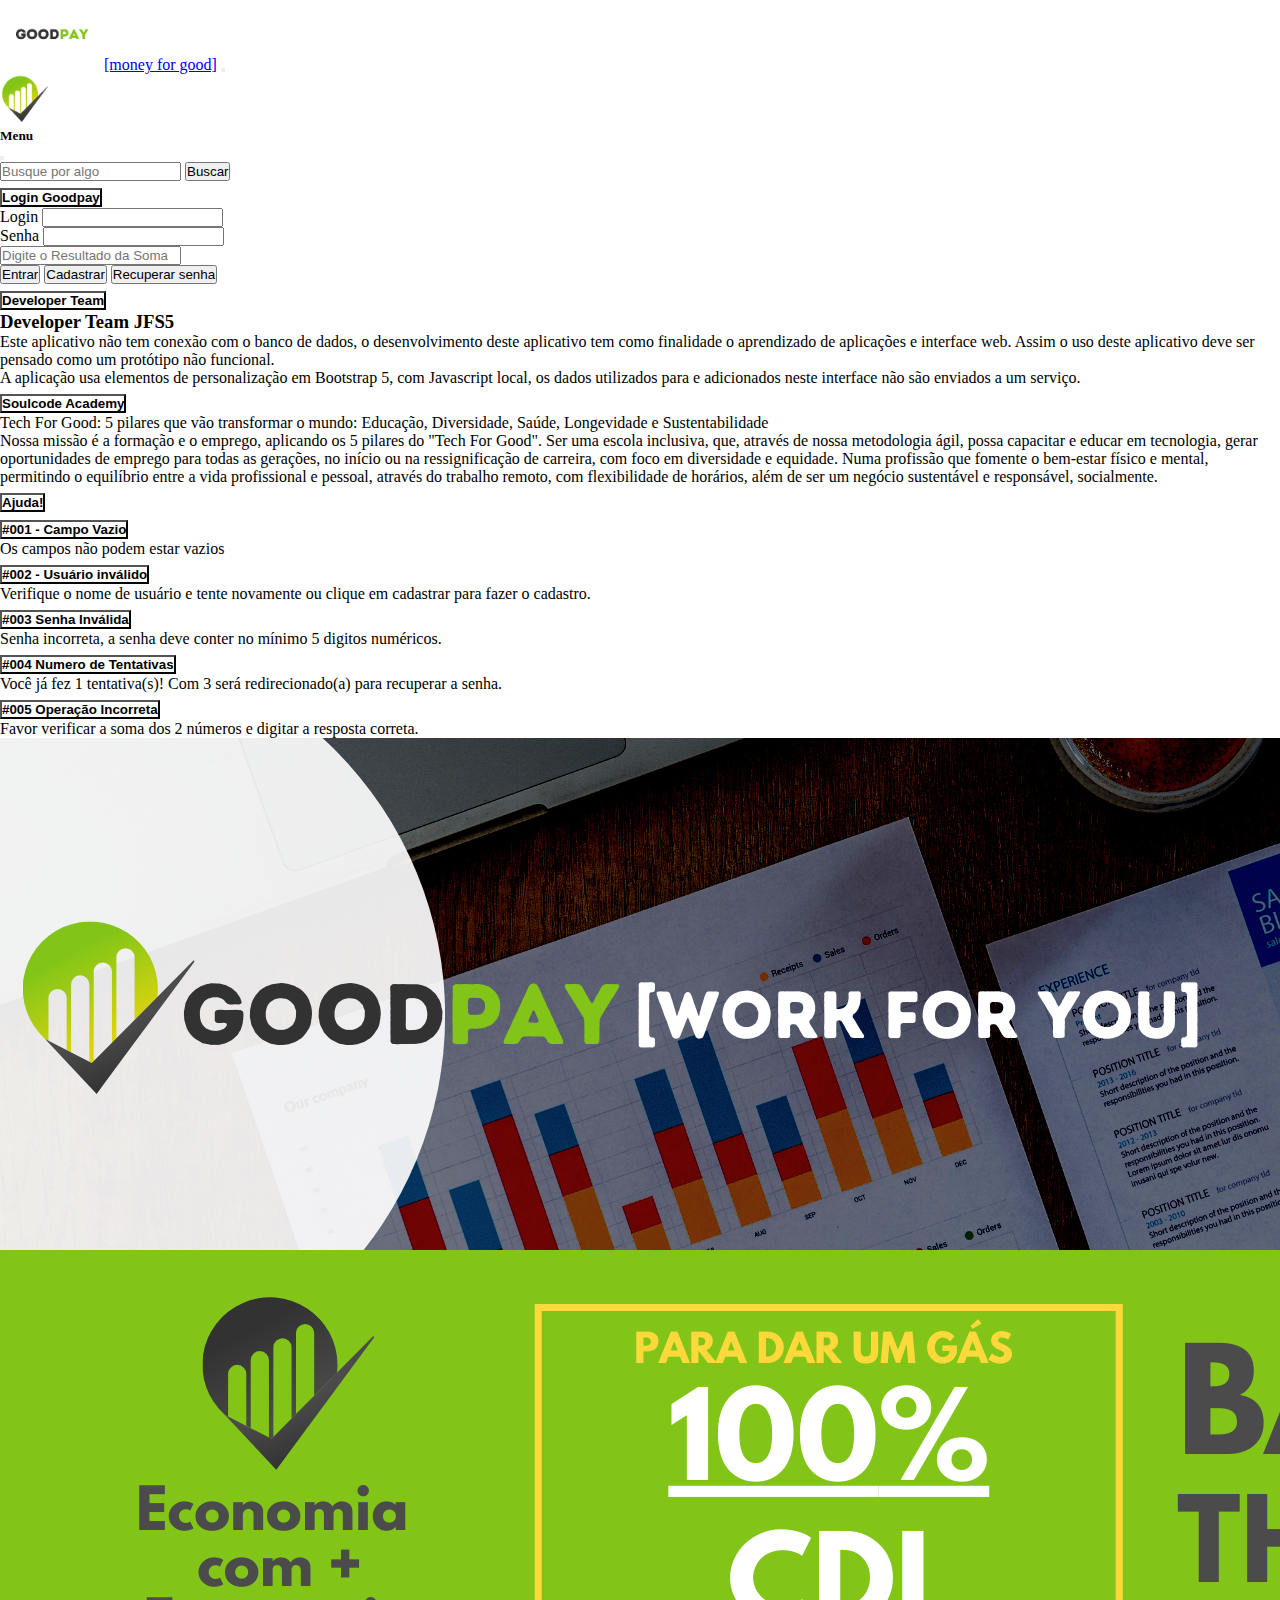
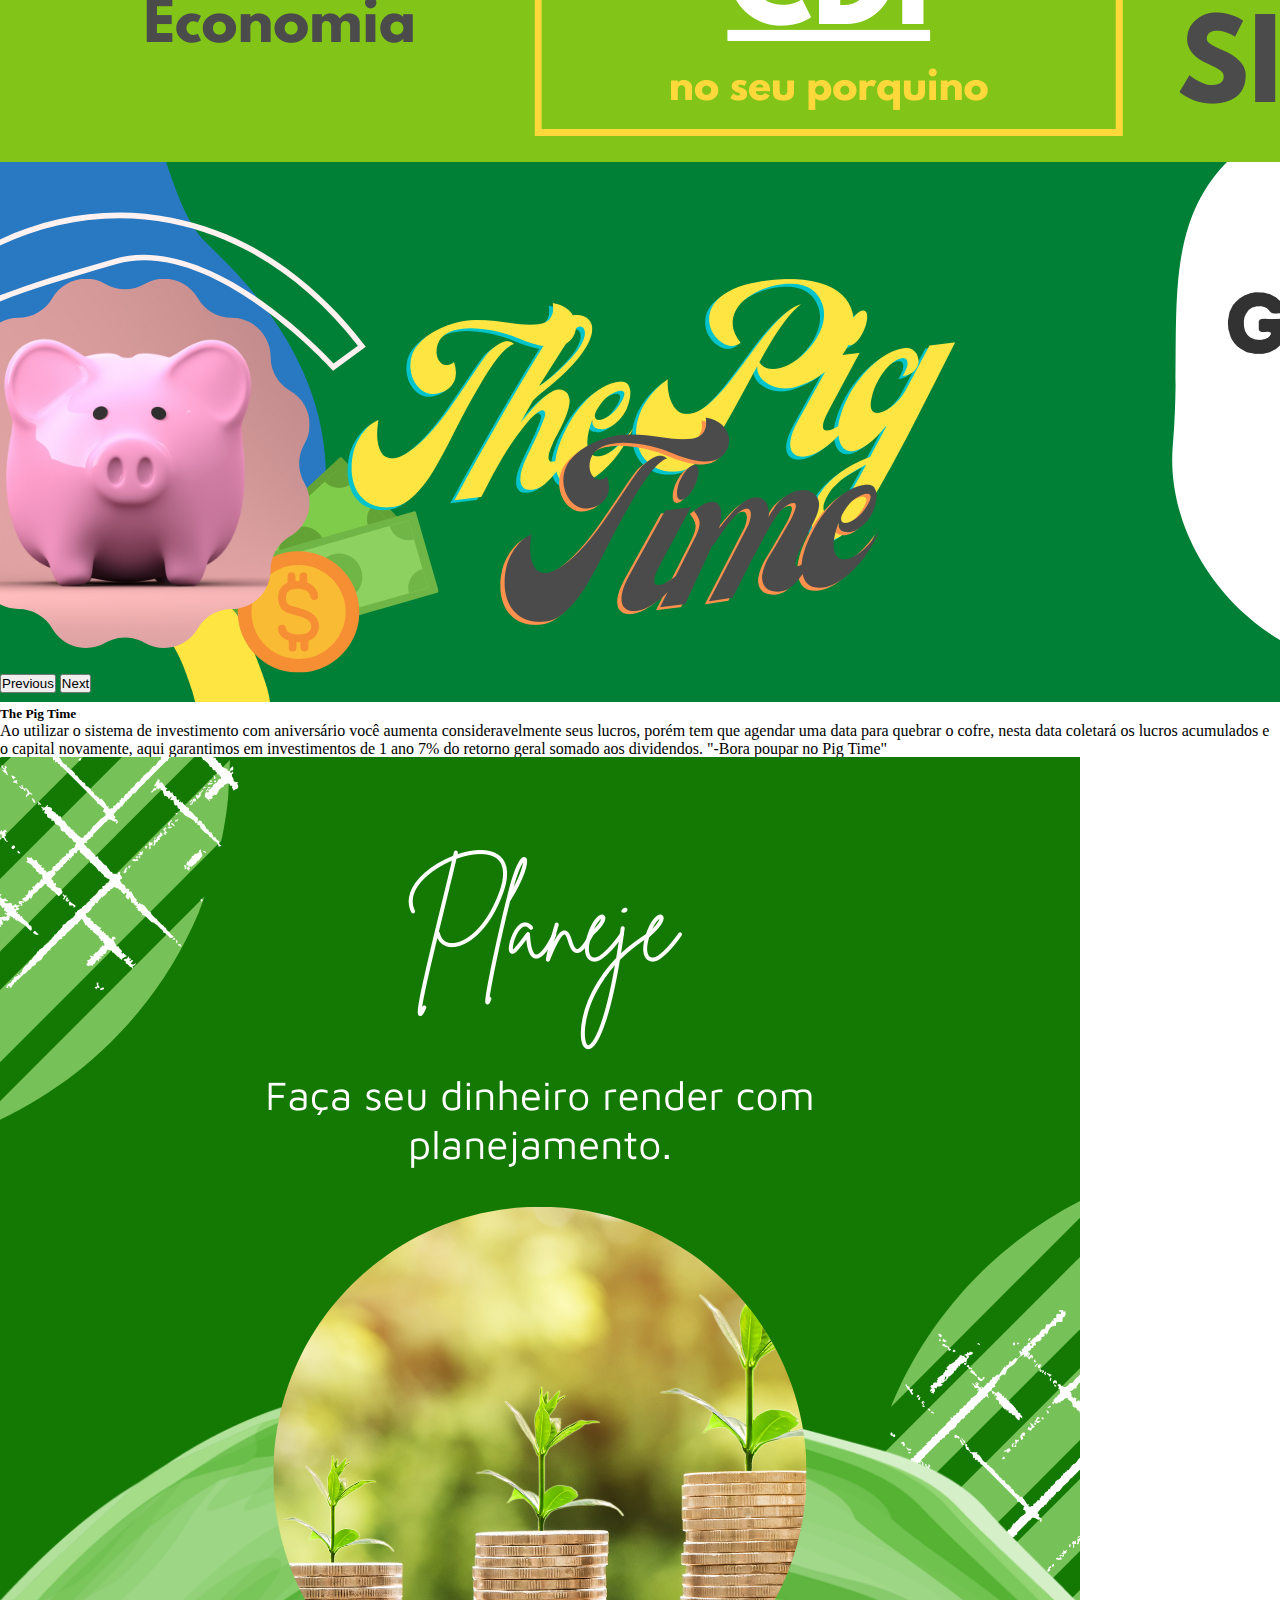
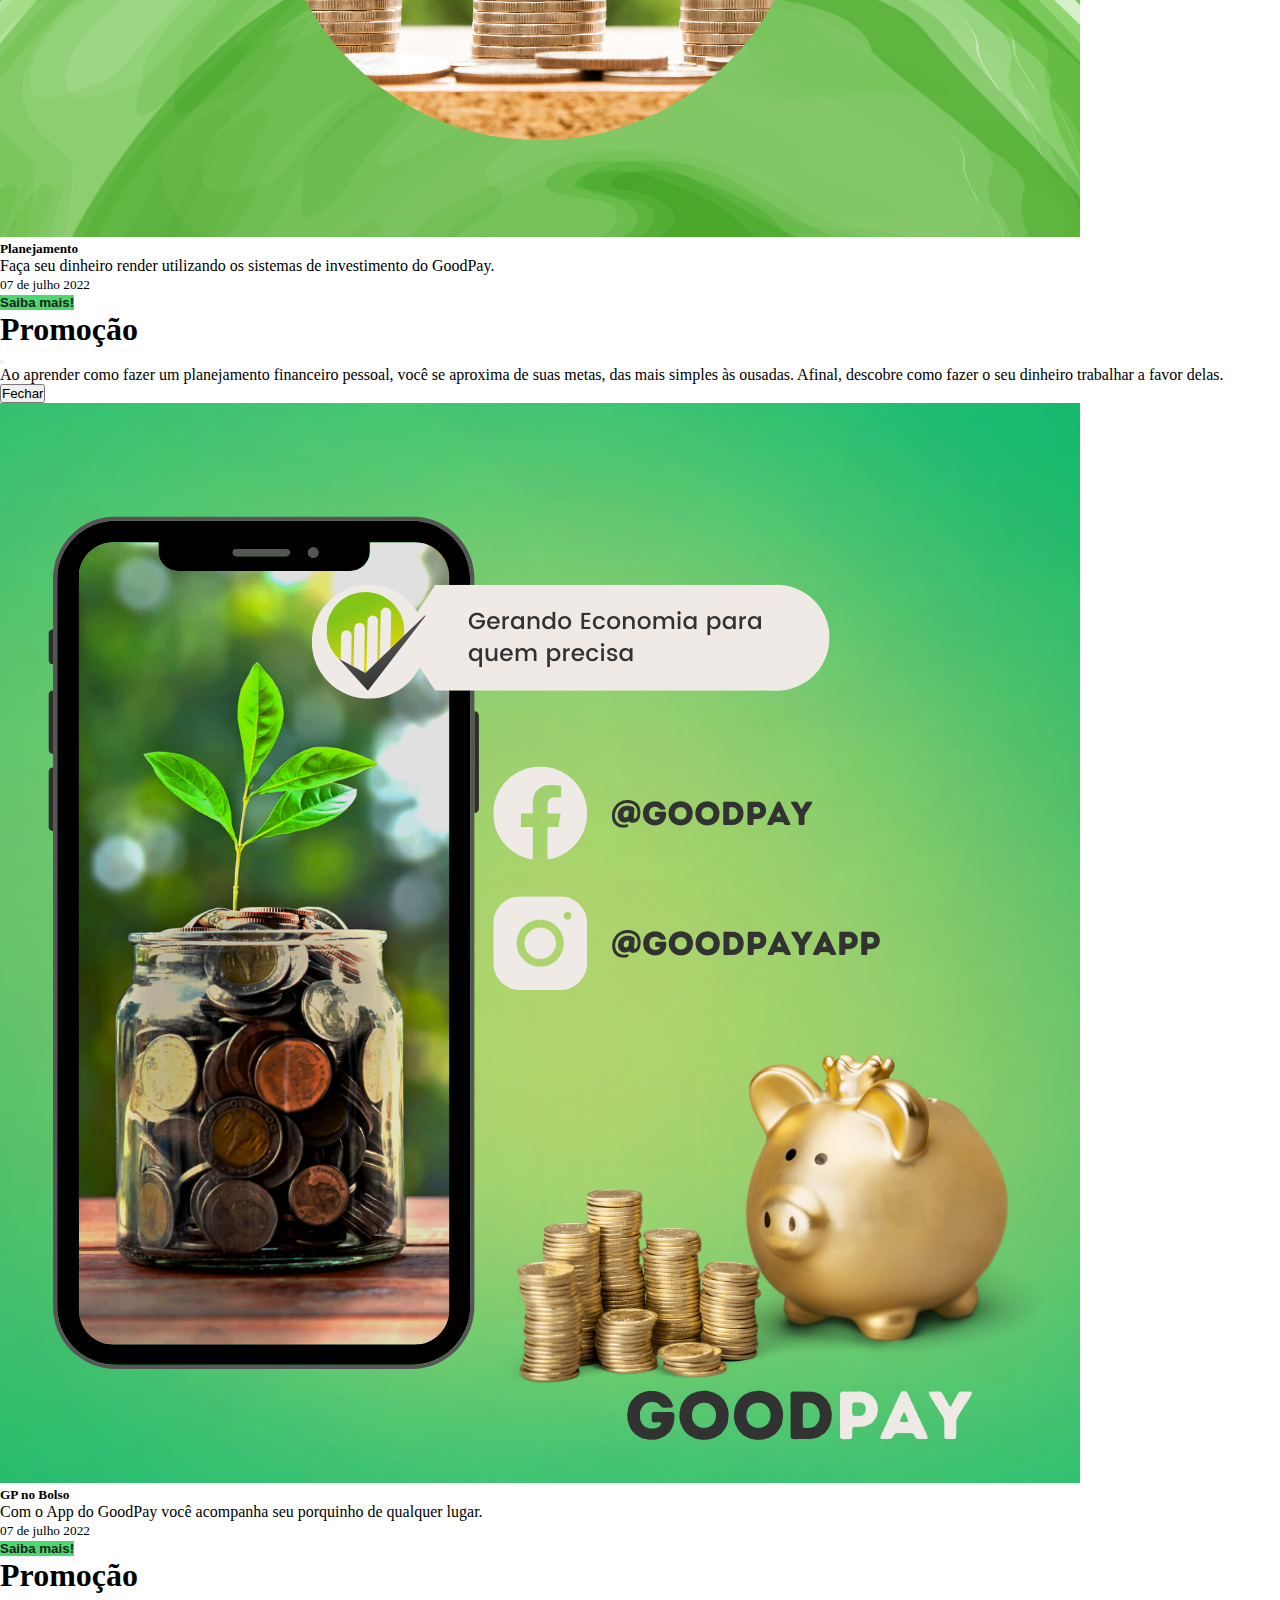
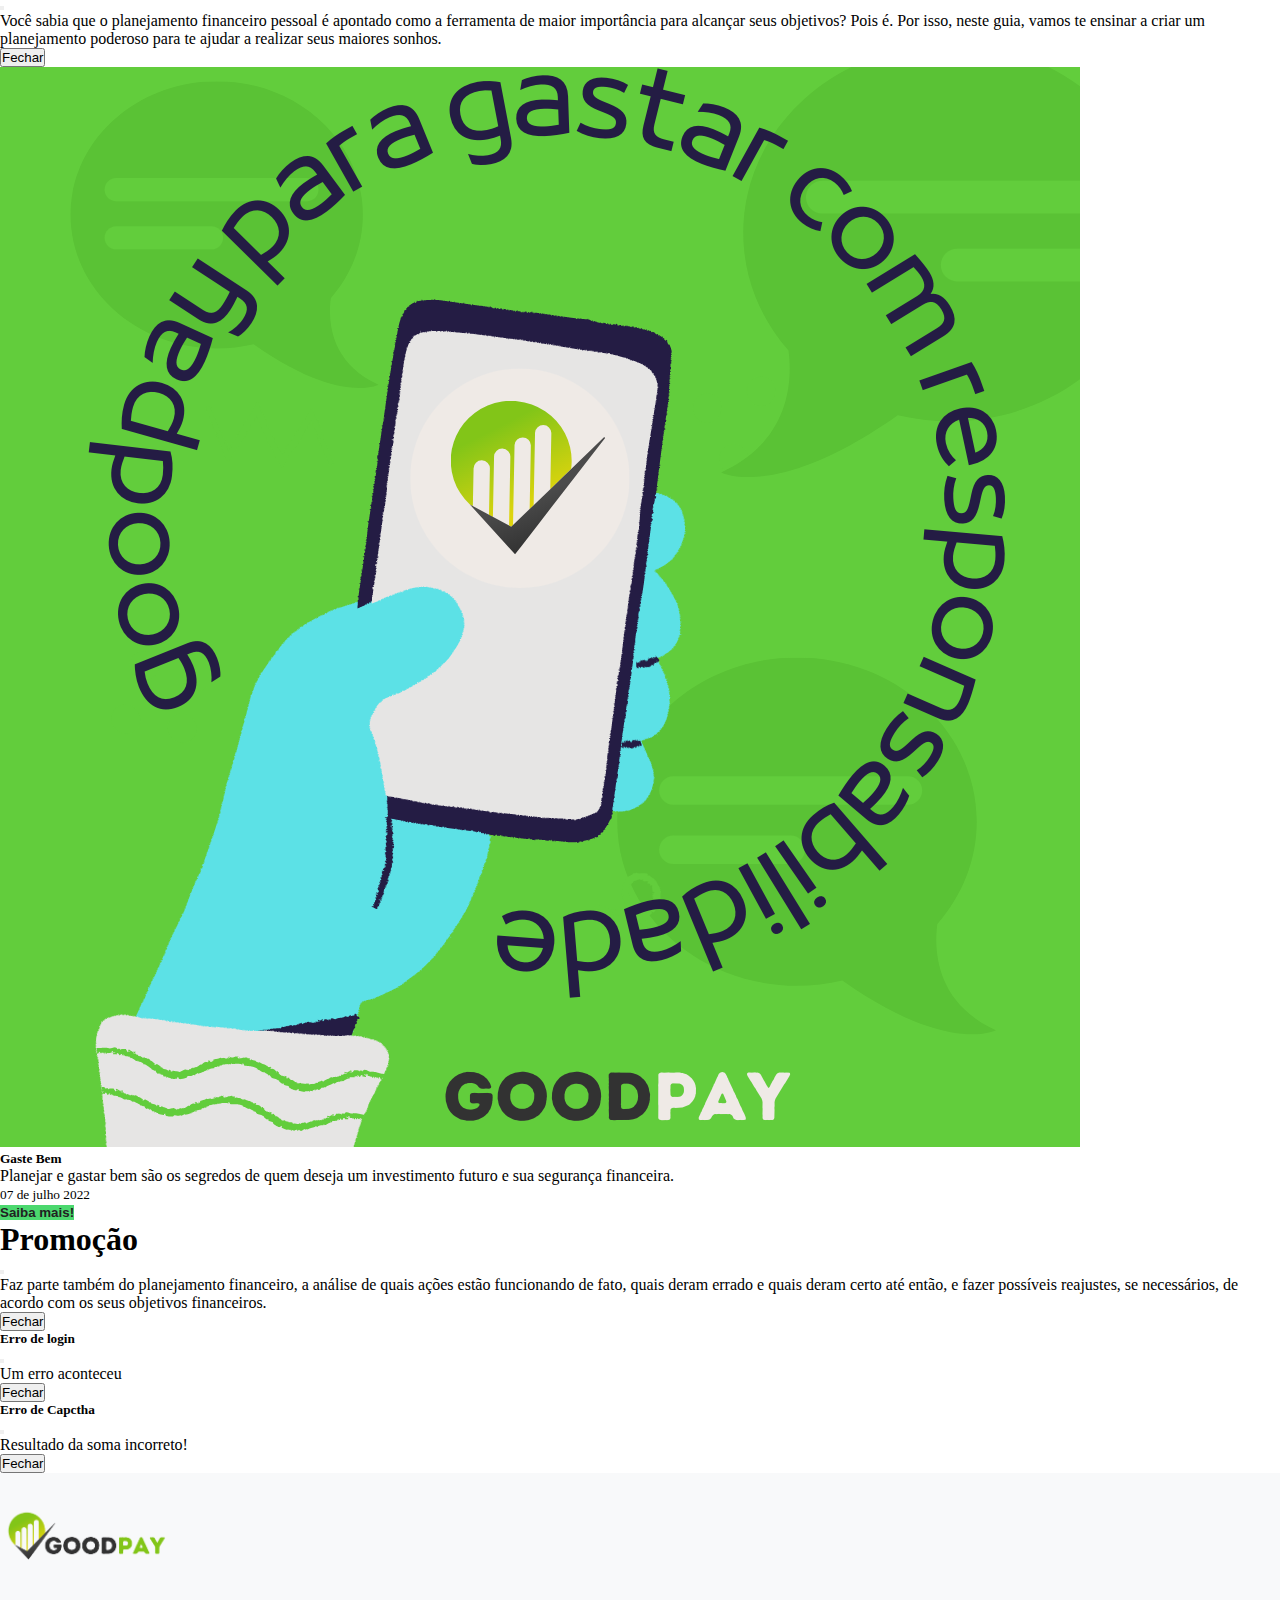
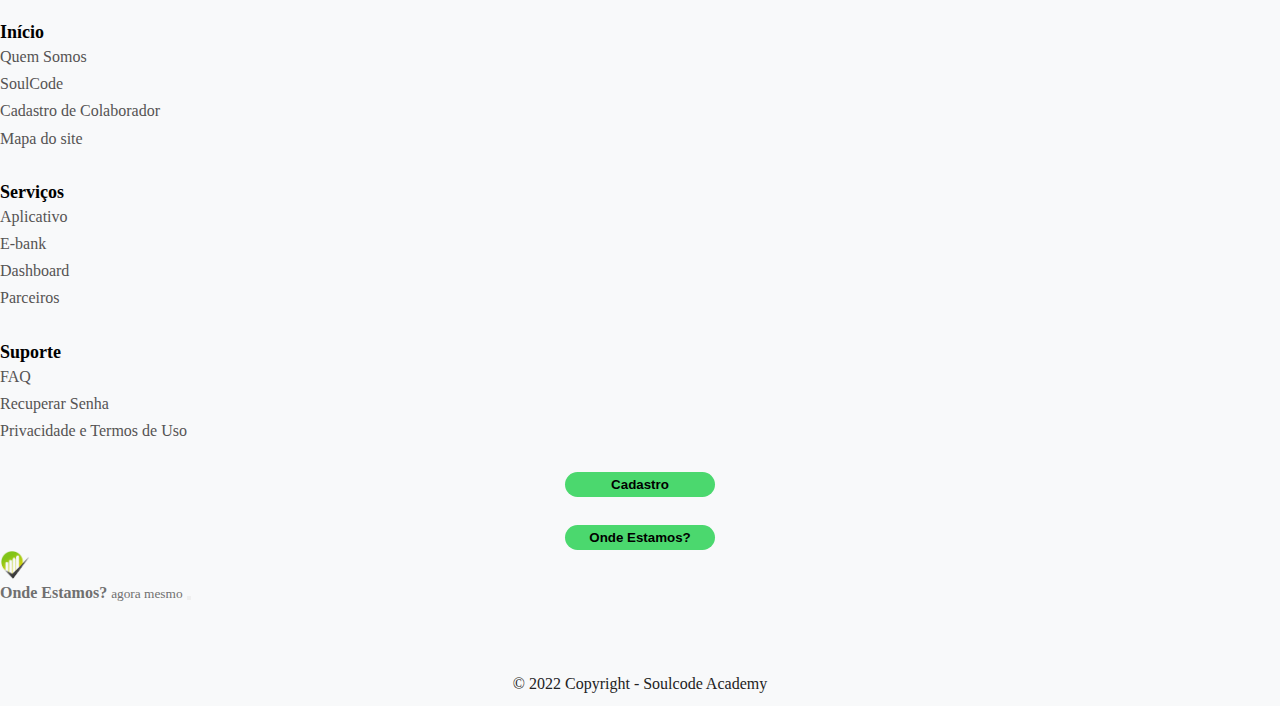
<file: index.html>
<!DOCTYPE html>
<html lang="en">
  <head>
    <meta charset="UTF-8" />
    <meta http-equiv="X-UA-Compatible" content="IE=edge" />
    <meta name="viewport" content="width=device-width, initial-scale=1.0" />
    <title>Goodpay</title>
    <link
      href="https://cdn.jsdelivr.net/npm/bootstrap@5.2.1/dist/css/bootstrap.min.css"
      rel="stylesheet"
      integrity="sha384-iYQeCzEYFbKjA/T2uDLTpkwGzCiq6soy8tYaI1GyVh/UjpbCx/TYkiZhlZB6+fzT"
      crossorigin="anonymous"
    />
    <link rel="shortcut icon" href="./img/logo/GoodPay.png" type="image/x-icon">
    <link href="https://cdn.jsdelivr.net/npm/bootstrap@5.2.1/dist/css/bootstrap.min.css" rel="stylesheet"
    integrity="sha384-iYQeCzEYFbKjA/T2uDLTpkwGzCiq6soy8tYaI1GyVh/UjpbCx/TYkiZhlZB6+fzT" crossorigin="anonymous" />
    <link rel="shortcut icon" href="./img/logo/GoodPay.png" type="image/x-icon">
    <link rel="stylesheet" href="css/styles.css">
</head>
  <body>
    <header>
      <nav class="navbar bg-light">
        <div class="container-fluid">
          <img src="./img/logo/GoodPayBanner.png" height="70" width="100" />
          <a class="navbar-brand" href="#">[money for good]</a>
          <button
            class="navbar-toggler"
            type="button"
            data-bs-toggle="offcanvas"
            data-bs-target="#offcanvasNavbar"
            aria-controls="offcanvasNavbar"
          >
            <span class="navbar-toggler-icon"></span>
          </button>
          <div
            class="offcanvas offcanvas-end"
            tabindex="-1"
            id="offcanvasNavbar"
            aria-labelledby="offcanvasNavbarLabel"
          >
            <div class="offcanvas-header">
              <img src="./img/logo/GoodPay.png" width="50" height="50" />
              <h5 class="offcanvas-title" id="offcanvasNavbarLabel">Menu</h5>
              <button
                type="button"
                class="btn-close"
                data-bs-dismiss="offcanvas"
                aria-label="Close"
              ></button>
            </div>
            <div class="offcanvas-body">
              <form class="d-flex" role="search">
                <input
                  class="form-control me-2"
                  type="search"
                  placeholder="Busque por algo"
                  aria-label="Search"
                />
                <button class="btn btn-outline-success" type="submit">
                  Buscar
                </button>
              </form>
              <div class="accordion mt-3" id="accordionExample">
                <div class="accordion-item">
                  <h2 class="accordion-header" id="headingOne">
                    <button
                      class="accordion-button"
                      type="button"
                      data-bs-toggle="collapse"
                      data-bs-target="#collapseOne"
                      aria-expanded="true"
                      aria-controls="collapseOne"
                    >
                      Login Goodpay
                    </button>
                  </h2>
                  <div
                    id="collapseOne"
                    class="accordion-collapse collapse show"
                    aria-labelledby="headingOne"
                    data-bs-parent="#accordionExample"
                  >
                    <div class="accordion-body">
                      <div class="input-group input-group-lg mb-3">
                        <span class="input-group-text" id="inputGroup-sizing-lg"
                          >Login</span
                        >
                        <input
                          id="login"
                          type="text"
                          class="form-control"
                          aria-label="Sizing example input"
                          aria-describedby="inputGroup-sizing-lg"
                        />
                      </div>
                      <div class="input-group input-group-lg mb-3">
                        <span class="input-group-text" id="inputGroup-sizing-lg"
                          >Senha</span
                        >
                        <input
                          id="senha"
                          type="password"
                          class="form-control"
                          aria-label="Sizing example input"
                          aria-describedby="inputGroup-sizing-lg"
                        />
                      </div>
                      <div class="d-flex flex-column mb-3">
                        <span class="badge bg-success d-flex justify-content-center mb-3"><h6 id="captcha" class="m-2"></h6></span>
                        <input id="input-captcha" type="text" class="form-control input-group-lg" placeholder="Digite o Resultado da Soma" required>
                      </div>
                      <div class="d-grid gap-2">
                        <button id="btnEntrar" class="btn btn-outline-success" type="button">
                          Entrar
                        </button>
                        <button class="btn btn-outline-dark" type="button">
                          Cadastrar
                        </button>
                        <button id="btnRecuperar" class="btn btn-outline-success" type="button">
                          Recuperar senha
                        </button>
                      </div>
                    </div>
                  </div>
                </div> 
                <div class="accordion-item">
                  <h2 class="accordion-header" id="headingTwo">
                    <button
                      class="accordion-button collapsed"
                      type="button"
                      data-bs-toggle="collapse"
                      data-bs-target="#collapseTwo"
                      aria-expanded="false"
                      aria-controls="collapseTwo"
                    >
                      Developer Team
                    </button>
                  </h2>
                  <div
                    id="collapseTwo"
                    class="accordion-collapse collapse"
                    aria-labelledby="headingTwo"
                    data-bs-parent="#accordionExample"
                  >
                    <div class="accordion-body">
                      <h3>
                        Developer Team
                        <span class="badge bg-success">JFS5</span>
                      </h3>
                      <p>
                        Este aplicativo não tem conexão com o banco de dados, o
                        desenvolvimento deste aplicativo tem como finalidade o
                        aprendizado de aplicações e interface web. Assim o uso
                        deste aplicativo deve ser pensado como um protótipo não
                        funcional.
                      </p>
                      <p>
                        A aplicação usa elementos de personalização em Bootstrap
                        5, com Javascript local, os dados utilizados para e
                        adicionados neste interface não são enviados a um
                        serviço.
                      </p>
                    </div>
                  </div>
                </div>
                <div class="accordion-item">
                  <h2 class="accordion-header" id="headingThree">
                    <button
                      class="accordion-button collapsed"
                      type="button"
                      data-bs-toggle="collapse"
                      data-bs-target="#collapseThree"
                      aria-expanded="false"
                      aria-controls="collapseThree"
                    >
                      Soulcode Academy
                    </button>
                  </h2>
                  <div
                    id="collapseThree"
                    class="accordion-collapse collapse"
                    aria-labelledby="headingThree"
                    data-bs-parent="#accordionExample"
                  >
                    <div class="accordion-body">
                      <p>
                        Tech For Good: 5 pilares que vão transformar o mundo:
                        Educação, Diversidade, Saúde, Longevidade e
                        Sustentabilidade
                      </p>
                      <p>
                        Nossa missão é a formação e o emprego, aplicando os 5
                        pilares do "Tech For Good". Ser uma escola inclusiva,
                        que, através de nossa metodologia ágil, possa capacitar
                        e educar em tecnologia, gerar oportunidades de emprego
                        para todas as gerações, no início ou na ressignificação
                        de carreira, com foco em diversidade e equidade. Numa
                        profissão que fomente o bem-estar físico e mental,
                        permitindo o equilíbrio entre a vida profissional e
                        pessoal, através do trabalho remoto, com flexibilidade
                        de horários, além de ser um negócio sustentável e
                        responsável, socialmente.
                      </p>
                    </div>
                  </div>
                  <div class="accordion-item">
                    <h2 class="accordion-header" id="headingFour">
                      <button
                        class="accordion-button collapsed"
                        type="button"
                        data-bs-toggle="collapse"
                        data-bs-target="#collapseFour"
                        aria-expanded="false"
                        aria-controls="collapseFour"
                      >
                        Ajuda!
                      </button>
                    </h2>
                    <div
                      id="collapseFour"
                      class="accordion-collapse collapse"
                      aria-labelledby="headingFour"
                      data-bs-parent="#accordionExample"
                    >
                      <div class="accordion-body">
                        
                        <div class="accordion accordion-flush" id="accordionFlushExample">
                          <div class="accordion-item">
                            <h2 class="accordion-header" id="flush-headingOne">
                              <button class="accordion-button collapsed" type="button" data-bs-toggle="collapse" data-bs-target="#flush-collapseOne" aria-expanded="false" aria-controls="flush-collapseOne">
                                 #001 - Campo Vazio
                              </button>
                            </h2>
                            <div id="flush-collapseOne" class="accordion-collapse collapse" aria-labelledby="flush-headingOne" data-bs-parent="#accordionFlushExample">
                              <div class="accordion-body">
                                Os campos não podem estar vazios
                              </div>
                            </div>
                          </div>
                          <div class="accordion-item">
                            <h2 class="accordion-header" id="flush-headingTwo">
                              <button class="accordion-button collapsed" type="button" data-bs-toggle="collapse" data-bs-target="#flush-collapseTwo" aria-expanded="false" aria-controls="flush-collapseTwo">
                                #002 - Usuário inválido
                              </button>
                            </h2>
                            <div id="flush-collapseTwo" class="accordion-collapse collapse" aria-labelledby="flush-headingTwo" data-bs-parent="#accordionFlushExample">
                              <div class="accordion-body">
                                Verifique o nome de usuário e tente novamente ou clique em cadastrar para fazer o cadastro.
                              </div>
                            </div>
                          </div>
                          <div class="accordion-item">
                            <h2 class="accordion-header" id="flush-headingThree">
                              <button class="accordion-button collapsed" type="button" data-bs-toggle="collapse" data-bs-target="#flush-collapseThree" aria-expanded="false" aria-controls="flush-collapseThree">
                                #003 Senha Inválida 
                              </button>
                            </h2>
                            <div id="flush-collapseThree" class="accordion-collapse collapse" aria-labelledby="flush-headingThree" data-bs-parent="#accordionFlushExample">
                              <div class="accordion-body">
                                  Senha incorreta, a senha deve conter no mínimo 5 digitos numéricos.                              
                              </div>
                            </div>
                          </div>
                          <div class="accordion-item">
                            <h2 class="accordion-header" id="flush-headingFour">
                              <button class="accordion-button collapsed" type="button" data-bs-toggle="collapse" data-bs-target="#flush-collapseFour" aria-expanded="false" aria-controls="flush-collapseFour">
                                #004 Numero de Tentativas 
                              </button>
                            </h2>
                            <div id="flush-collapseFour" class="accordion-collapse collapse" aria-labelledby="flush-headingFour" data-bs-parent="#accordionFlushExample">
                              <div class="accordion-body">
                                  Você já fez 1 tentativa(s)! Com 3 será redirecionado(a) para recuperar a senha.                              
                              </div>
                            </div>
                          </div>
                          <div class="accordion-item">
                            <h2 class="accordion-header" id="flush-headingFive">
                              <button class="accordion-button collapsed" type="button" data-bs-toggle="collapse" data-bs-target="#flush-collapseFive" aria-expanded="false" aria-controls="flush-collapseFive">
                                #005 Operação Incorreta 
                              </button>
                            </h2>
                            <div id="flush-collapseFive" class="accordion-collapse collapse" aria-labelledby="flush-headingFive" data-bs-parent="#accordionFlushExample">
                              <div class="accordion-body">
                                  Favor verificar a soma dos 2 números e digitar a resposta correta.
                              </div>
                            </div>
                          </div>
                        </div>


                </div>
              </div>
            </div>
          </div>
        </div>

      </nav>
    </header>

    <main class="mt-5">
      <div class="container">
        <div
          id="carouselExampleControls"
          class="carousel slide"
          data-bs-ride="carousel"
        >
          <div class="carousel-inner">
            <div class="carousel-item active">
              <div class="card mb-3">
                <img
                  src="img/banner/BannerGoodPay.png"
                  class="card-img-top"
                  alt="Imagem do Banner de Promoções"
                />
                <div class="card-body">
                  <h5 class="card-title">Work for You</h5>
                  <p class="card-text">
                    GoodPay é uma aplicação de cashback focada em ASG (Agenda de
                    Matriz Sustentavel), assim reduzindo o volume de dinheiro
                    impresso e capitalizando sobre o capital parado e
                    transformando em renda para micro comunidades de
                    empreendimento ambiental.
                  </p>
                  <p class="card-text">
                    <small class="text-muted"
                      >Publicado, 07 de julho 2022</small
                    >
                  </p>
                </div>
              </div>
            </div>
            <div class="carousel-item">
              <div class="card mb-3">
                <img
                  src="img/banner/BannerGoodPay2.png"
                  class="card-img-top"
                  alt="Imagem do Banner de Promoções"
                />
                <div class="card-body">
                  <h5 class="card-title">100% de CDI</h5>
                  <p class="card-text">
                    Ao guardar seu dinheiro no fundo verde, você terá as
                    melhores taxas de retorno e ainda um rendimento melhor que a
                    poupança. Fora que os fundos gerados por este recurso são
                    investidos em cooperativas de reciclagem.
                  </p>
                  <p class="card-text">
                    <small class="text-muted"
                      >Publicado, 07 de julho 2022</small
                    >
                  </p>
                </div>
              </div>
            </div>
            <div class="carousel-item">
              <div class="card mb-3">
                <img
                  src="img/banner/BannerGoodPay3.png"
                  class="card-img-top"
                  alt="Imagem do Banner de Promoções"
                />
                <div class="card-body">
                  <h5 class="card-title">The Pig Time</h5>
                  <p class="card-text">
                    Ao utilizar o sistema de investimento com aniversário você
                    aumenta consideravelmente seus lucros, porém tem que agendar
                    uma data para quebrar o cofre, nesta data coletará os lucros
                    acumulados e o capital novamente, aqui garantimos em
                    investimentos de 1 ano 7% do retorno geral somado aos
                    dividendos. "-Bora poupar no Pig Time"
                  </p>
                  <p class="card-text">
                    <small class="text-muted"
                      >Publicado, 07 de julho 2022</small
                    >
                  </p>
                </div>
              </div>
            </div>
          </div>
          <button
            class="carousel-control-prev"
            type="button"
            data-bs-target="#carouselExampleControls"
            data-bs-slide="prev"
          >
            <span class="carousel-control-prev-icon" aria-hidden="true"></span>
            <span class="visually-hidden">Previous</span>
          </button>
          <button
            class="carousel-control-next"
            type="button"
            data-bs-target="#carouselExampleControls"
            data-bs-slide="next"
          >
            <span class="carousel-control-next-icon" aria-hidden="true"></span>
            <span class="visually-hidden">Next</span>
          </button>
        </div>

        <div class="card-group">
          <div class="card">
            <img
              src="img/quadrado/1.png"
              class="card-img-top"
              alt="Imagem Grupo Card"
            />
            <div class="card-body d-flex flex-column">
              <h5 class="card-title">Planejamento</h5>
              <p class="card-text">
                Faça seu dinheiro render utilizando os sistemas de investimento
                do GoodPay.
              </p>
              <p class="card-text">
                <small class="text-muted">07 de julho 2022</small>
              </p>
              <!-- Button trigger modal -->
              <button id="btn-modal" type="button" class="btn btn-primary mt-auto" data-bs-toggle="modal" data-bs-target="#staticBackdrop1">
                <strong>Saiba mais!</strong>
              </button>
              <!-- Modal -->
              <div class="modal fade" id="staticBackdrop1" data-bs-backdrop="static" data-bs-keyboard="false" tabindex="-1" aria-labelledby="staticBackdropLabel" aria-hidden="true">
                <div class="modal-dialog">
                  <div class="modal-content">
                    <div class="modal-header">
                      <h1 class="modal-title fs-5" id="staticBackdropLabel">Promoção</h1>
                      <button type="button" class="btn-close" data-bs-dismiss="modal" aria-label="Close"></button>
                    </div>
                    <div class="modal-body">
                      Ao aprender como fazer um planejamento financeiro pessoal, você se aproxima de suas metas, das mais simples às ousadas. Afinal, descobre como fazer o seu dinheiro trabalhar a favor delas.
                    </div>
                    <div class="modal-footer">
                      <button type="button" class="btn btn-secondary" data-bs-dismiss="modal">Fechar</button>
                    </div>
                  </div>
                </div>
              </div>
           </div>
          </div>
          <div class="card">
            <img
              src="img/quadrado/2.png"
              class="card-img-top"
              alt="Imagem Grupo Card"
            />
            <div class="card-body d-flex flex-column">
              <h5 class="card-title">GP no Bolso</h5>
              <p class="card-text">
                Com o App do GoodPay você acompanha seu porquinho de qualquer
                lugar.
              </p>
              <p class="card-text">
                <small class="text-muted">07 de julho 2022</small>
              </p>
              <!-- Button trigger modal -->
              <button id="btn-modal" type="button" class="btn btn-primary mt-auto" data-bs-toggle="modal" data-bs-target="#staticBackdrop2">
                <strong>Saiba mais!</strong>
              </button>
              <!-- Modal -->
              <div class="modal fade" id="staticBackdrop2" data-bs-backdrop="static" data-bs-keyboard="false" tabindex="-1" aria-labelledby="staticBackdropLabel" aria-hidden="true">
                <div class="modal-dialog">
                  <div class="modal-content">
                    <div class="modal-header">
                      <h1 class="modal-title fs-5" id="staticBackdropLabel">Promoção</h1>
                      <button type="button" class="btn-close" data-bs-dismiss="modal" aria-label="Close"></button>
                    </div>
                    <div class="modal-body">
                      Você sabia que o planejamento financeiro pessoal é apontado como a ferramenta de maior importância para alcançar seus objetivos? Pois é.
Por isso, neste guia, vamos te ensinar a criar um planejamento poderoso para te ajudar a realizar seus maiores sonhos.
                    </div>
                    <div class="modal-footer">
                      <button type="button" class="btn btn-secondary" data-bs-dismiss="modal">Fechar</button>
                    </div>
                  </div>
                </div>
              </div>
            </div>
          </div>
          <div  class="card">
            <img
              src="img/quadrado/3.png"
              class="card-img-top"
              alt="Imagem Grupo Card"
            />
            <div class="card-body d-flex flex-column">
              <h5 class="card-title">Gaste Bem</h5>
              <p class="card-text">
                Planejar e gastar bem são os segredos de quem deseja um
                investimento futuro e sua segurança financeira.
              </p>
              <p class="card-text">
                <small class="text-muted">07 de julho 2022</small>
              </p>
              <!-- Button trigger modal -->
              <button id="btn-modal" type="button" class="btn btn-primary mt-auto" data-bs-toggle="modal" data-bs-target="#staticBackdrop3">
                <strong>Saiba mais!</strong>
              </button>
              <!-- Modal -->
              <div class="modal fade" id="staticBackdrop3" data-bs-backdrop="static" data-bs-keyboard="false" tabindex="-1" aria-labelledby="staticBackdropLabel" aria-hidden="true">
                <div class="modal-dialog">
                  <div class="modal-content">
                    <div class="modal-header">
                      <h1 class="modal-title fs-5" id="staticBackdropLabel">Promoção</h1>
                      <button type="button" class="btn-close" data-bs-dismiss="modal" aria-label="Close"></button>
                    </div>
                    <div class="modal-body">
                      Faz parte também do planejamento financeiro, a análise de quais ações estão funcionando de fato, quais deram errado e quais deram certo até então, e fazer possíveis reajustes, se necessários, de acordo com os seus objetivos financeiros.
                    </div>
                    <div class="modal-footer">
                      <button type="button" class="btn btn-secondary" data-bs-dismiss="modal">Fechar</button>
                    </div>
                  </div>
                </div>
              </div>
            </div>
          </div>
        </div>
      </div>
    </main>
    <div
      class="modal fade"
      id="alertaLogin"
      tabindex="-1"
      aria-labelledby="exampleModalLabel"
      aria-hidden="true"
    >
      <div class="modal-dialog">
        <div class="modal-content">
          <div class="modal-header">
            <h5 class="modal-title" id="exampleModalLabel">Erro de login</h5>
            <button
              type="button"
              class="btn-close"
              data-bs-dismiss="modal"
              aria-label="Close"
            ></button>
          </div>
          <div class="modal-body">Um erro aconteceu</div>
          <div class="modal-footer">
            <button type="button" class="btn btn-success" data-bs-dismiss="modal">Fechar</button>
          </div>
        </div>
      </div>
    </div>
    <div
      class="modal fade"
      id="erroCaptcha"
      tabindex="-1"
      aria-labelledby="exampleModalLabel"
      aria-hidden="true"
    >
      <div class="modal-dialog" id="erroCaptcha">
        <div class="modal-content">
          <div class="modal-header">
            <h5 class="modal-title" id="exampleModalLabel">Erro de Capctha</h5>
            <button
              type="button"
              class="btn-close"
              data-bs-dismiss="modal"
              aria-label="Close"
            ></button>
          </div>
          <div class="modal-body">Resultado da soma incorreto!</div>
          <div class="modal-footer">
            <button type="button" class="btn btn-primary">Fechar</button>
          </div>
        </div>
      </div>
    </div>

    <footer id="myFooter">
      <div class="container">
        <div class="row">
          <div class="col-sm-3">
            <img src="img/logo/goodplayH.png" alt="logo goodpay" height="85">
          </div>
          <div class="col-sm-2">
            <h5>Início</h5>
            <ul>
              <li><a href="">Quem Somos</a></li>
              <li><a href="">SoulCode</a></li>
              <li><a href="">Cadastro de Colaborador</a></li>
              <li><a href="mapadosite.html">Mapa do site</a></li>
            </ul>
          </div>
          <div class="col-sm-2">
            <h5>Serviços</h5>
            <ul>
              <li><a href="">Aplicativo</a></li>
              <li><a href="">E-bank</a></li>
              <li><a href="">Dashboard</a></li>
              <li><a href="./parceiros.html">Parceiros</a></li>
  
            </ul>
          </div>
          <div class="col-sm-2">
            <h5>Suporte</h5>
            <ul>
              <li><a href="faq.html">FAQ</a></li>
              <li><a href="">Recuperar Senha</a></li>
              <li><a href="">Privacidade e Termos de Uso</a></li>
            </ul>
          </div>
          <div class="col-sm-3">
            <a href="">
              <button type="button" class="btn btn-default"><strong>Cadastro</strong></button>
            </a>
            <button type="button" class="btn btn-primary" id="liveToastBtn"><strong>Onde Estamos?</strong></button>
            <div class="toast-container position-fixed bottom-0 end-0 p-3">
               <div id="liveToast" class="toast" role="alert" aria-live="assertive" aria-atomic="true">
                <div class="toast-header">
                  <div id="img-toast">
                    <img src="img/logo/GoodPay.png" class="rounded me-2" alt="Logo GoodPay Toast" width="30px">
                  </div>
                  <strong class="me-auto">Onde Estamos?</strong>
                  <small>agora mesmo</small>
                  <button type="button" class="btn-close" data-bs-dismiss="toast" aria-label="Close"></button>
                </div>
                <div id="geolocation" class="toast-body"></div>
              </div>
            </div>
          </div>
        </div>
      </div>
      <div class="footer-copyright">
        <p>© 2022 Copyright - Soulcode Academy</p>
      </div>
    </footer>
    <div vw class="enabled">
      <div vw-access-button class="active"></div>
      <div vw-plugin-wrapper>
        <div class="vw-plugin-top-wrapper"></div>
      </div>
    </div>
    <script src="https://vlibras.gov.br/app/vlibras-plugin.js"></script>
    <script>
      new window.VLibras.Widget('https://vlibras.gov.br/app');
    </script>
    <script
      src="https://cdn.jsdelivr.net/npm/bootstrap@5.2.1/dist/js/bootstrap.bundle.min.js"
      integrity="sha384-u1OknCvxWvY5kfmNBILK2hRnQC3Pr17a+RTT6rIHI7NnikvbZlHgTPOOmMi466C8"
      crossorigin="anonymous"
    ></script>
    <script src="./js/index.js" type="module"></script>
  </body>
</html>
</file>
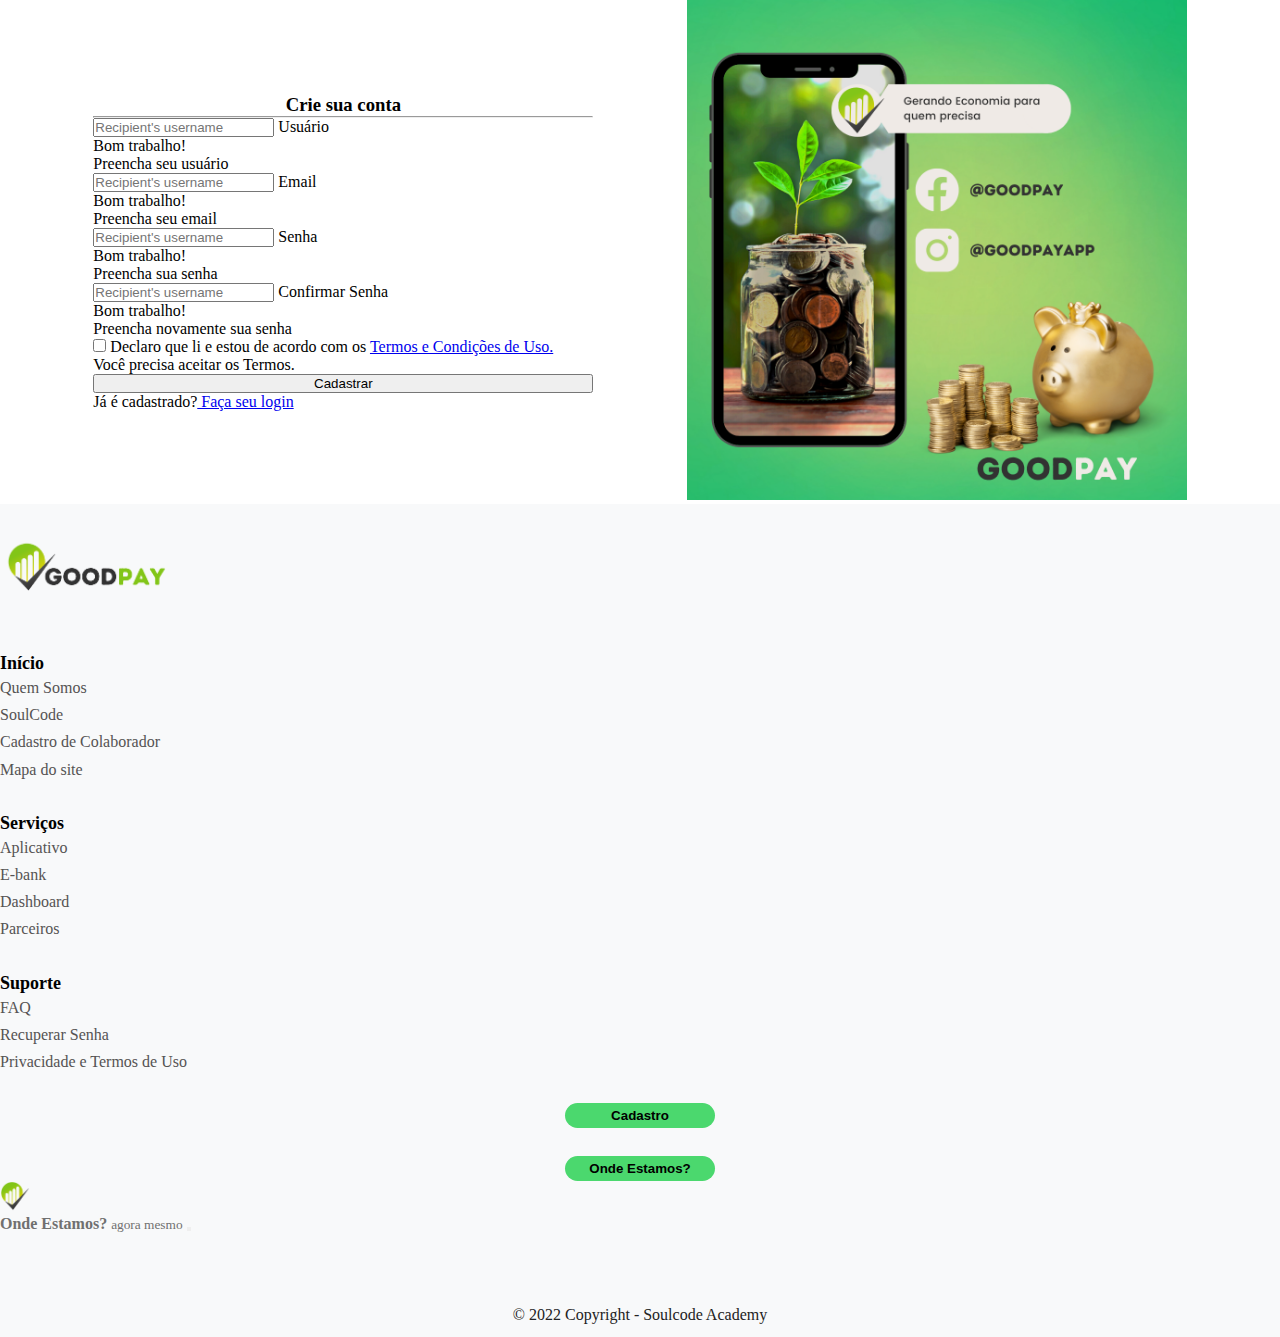
<file: cadastro.html>
<!DOCTYPE html>
<html lang="pt-br">
<head>
    <meta charset="UTF-8">
    <meta http-equiv="X-UA-Compatible" content="IE=edge">
    <meta name="viewport" content="width=device-width, initial-scale=1.0">
    <link rel="shortcut icon" href="./img/logo/GoodPay.png" type="image/x-icon">
    <!-- CSS only -->
    <link href="https://cdn.jsdelivr.net/npm/bootstrap@5.2.2/dist/css/bootstrap.min.css" rel="stylesheet" integrity="sha384-Zenh87qX5JnK2Jl0vWa8Ck2rdkQ2Bzep5IDxbcnCeuOxjzrPF/et3URy9Bv1WTRi" crossorigin="anonymous">
    <link rel="stylesheet" href="css/styles.css">
    <link rel="stylesheet" href="css/cadastrostyles.css">
    <title>Cadastro</title>
</head>


<body>
  <div class="container-conta">
  <div class="container-cadastro m-3" >
    <h3 id="titulo1">Crie sua conta</h3><hr>
    <form class="row g-3 needs-validation" novalidate>
      <div class="form-floating mb-3 " >
        <input type="text" class="form-control" id="usuario" placeholder="Recipient's username" aria-label="Recipient's username" aria-describedby="basic-addon2" required>
        <label for="validationTextarea" class="form-label">Usuário</label>
        <div class="valid-feedback">
            Bom trabalho!
        </div>
        <div class="invalid-feedback">
            Preencha seu usuário
        </div>
      </div>
      <div class="form-floating mb-3" >
        <input type="email" class="form-control" id="email" placeholder="Recipient's username" aria-label="Recipient's username" aria-describedby="basic-addon2" required>
        <label for="validationCustom02"  class="form-label">Email</label>
        <div class="valid-feedback">
            Bom trabalho!
        </div>
        <div class="invalid-feedback">
            Preencha seu email
        </div>
      </div>
      <div class="form-floating mb-3">
        <input type="password" class="form-control" id="senha" placeholder="Recipient's username" aria-label="Recipient's username" aria-describedby="basic-addon2" required>
        <label for="validationCustom03" >Senha</label>
        <div class="valid-feedback">
            Bom trabalho!
        </div>
        <div class="invalid-feedback">
            Preencha sua senha
        </div>
      </div>
      <div class="form-floating mb-3">
        <input type="password" id="confirmarSenha" name="campoSenha" class="form-control" placeholder="Recipient's username" aria-label="Recipient's username" aria-describedby="basic-addon2" required/> 
        <label for="validationCustom03" >Confirmar Senha</label>
        <div class="valid-feedback">
            Bom trabalho!
        </div>
        <div class="invalid-feedback">
            Preencha novamente sua senha
        </div>
      </div>
      
      <div class="col-12">
        <div class="form-check">
          <input class="form-check-input" type="checkbox" id="invalidCheck" required>
          <label class="form-check-label" for="invalidCheck">
            Declaro que li e estou de acordo com os <a href="#">Termos e Condições de Uso.</a>
          </label>
          <div class="invalid-feedback">
            Você precisa aceitar os Termos.
          </div>
        </div>
      </div>
      <div class="col-12">
        <button class="btn btn-secondary" type="submit" id="btnCadastrar">Cadastrar</button>
        <p class="fs-6">Já é cadastrado?<a class="text-decoration-none" href="\index.html"> Faça seu login</a></p>
      </div>
    </form>
    </div>
<div class="container-image">
<img src="\img\quadrado\2.png" alt="GoodPay propaganda das redes sociais" width="500px" height="500px"/>
</div>
</div>

<footer id="myFooter">
  <div class="container">
    <div class="row">
      <div class="col-sm-3">
        <img src="img/logo/goodplayH.png" alt="logo goodpay" height="85">
      </div>
      <div class="col-sm-2">
        <h5>Início</h5>
        <ul>
          <li><a href="">Quem Somos</a></li>
          <li><a href="">SoulCode</a></li>
          <li><a href="">Cadastro de Colaborador</a></li>
          <li><a href="mapadosite.html">Mapa do site</a></li>
        </ul>
      </div>
      <div class="col-sm-2">
        <h5>Serviços</h5>
        <ul>
          <li><a href="">Aplicativo</a></li>
          <li><a href="">E-bank</a></li>
          <li><a href="">Dashboard</a></li>
          <li><a href="">Parceiros</a></li>

        </ul>
      </div>
      <div class="col-sm-2">
        <h5>Suporte</h5>
        <ul>
          <li><a href="faq.html">FAQ</a></li>
          <li><a href="">Recuperar Senha</a></li>
          <li><a href="">Privacidade e Termos de Uso</a></li>
        </ul>
      </div>
      <div class="col-sm-3">
        <a href="">
          <button type="button" class="btn btn-default"><strong>Cadastro</strong></button>
        </a>
        <button type="button" class="btn btn-primary" id="liveToastBtn"><strong>Onde Estamos?</strong></button>
        <div class="toast-container position-fixed bottom-0 end-0 p-3">
           <div id="liveToast" class="toast" role="alert" aria-live="assertive" aria-atomic="true">
            <div class="toast-header">
              <div id="img-toast">
                <img src="img/logo/GoodPay.png" class="rounded me-2" alt="Logo GoodPay Toast" width="30px">
              </div>
              <strong class="me-auto">Onde Estamos?</strong>
              <small>agora mesmo</small>
              <button type="button" class="btn-close" data-bs-dismiss="toast" aria-label="Close"></button>
            </div>
            <div id="geolocation" class="toast-body"></div>
          </div>
        </div>
      </div>
    </div>
  </div>
  <div class="footer-copyright">
    <p>© 2022 Copyright - Soulcode Academy</p>
  </div>
</footer>
<div vw class="enabled">
  <div vw-access-button class="active"></div>
  <div vw-plugin-wrapper>
    <div class="vw-plugin-top-wrapper"></div>
  </div>
</div>
<script src="https://vlibras.gov.br/app/vlibras-plugin.js"></script>
<script>
  new window.VLibras.Widget('https://vlibras.gov.br/app');
</script>
<script
  src="https://cdn.jsdelivr.net/npm/bootstrap@5.2.1/dist/js/bootstrap.bundle.min.js"
  integrity="sha384-u1OknCvxWvY5kfmNBILK2hRnQC3Pr17a+RTT6rIHI7NnikvbZlHgTPOOmMi466C8"
  crossorigin="anonymous"
></script>
<script src="./js/index.js" type="module"></script>

<script src="js/cadastro.js"></script>
<script src="https://cdn.jsdelivr.net/npm/bootstrap@5.2.2/dist/js/bootstrap.bundle.min.js" integrity="sha384-OERcA2EqjJCMA+/3y+gxIOqMEjwtxJY7qPCqsdltbNJuaOe923+mo//f6V8Qbsw3" crossorigin="anonymous"></script>
</body>
</file>
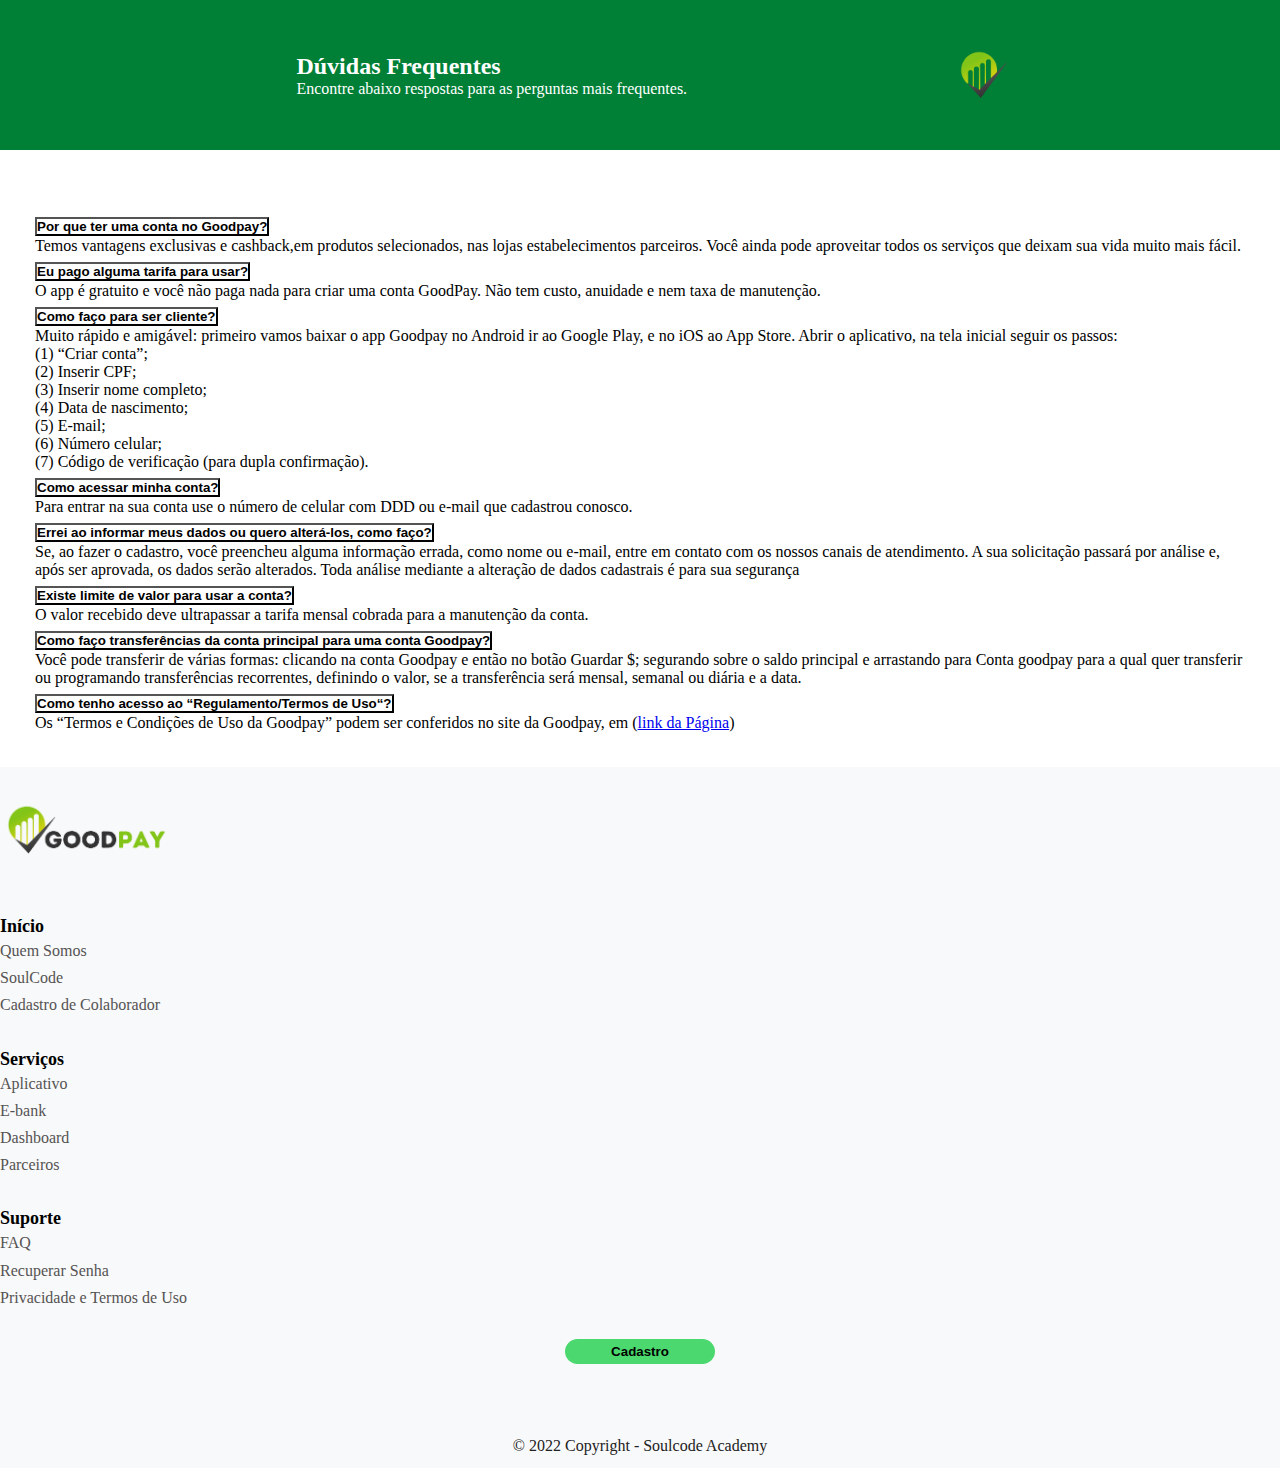
<file: faq.html>
<!DOCTYPE html>
<html lang="en">

<head>
  <meta charset="UTF-8">
  <meta http-equiv="X-UA-Compatible" content="IE=edge">
  <meta name="viewport" content="width=device-width, initial-scale=1.0">
  <title>FAQ</title>
  <link href="https://cdn.jsdelivr.net/npm/bootstrap@5.2.2/dist/css/bootstrap.min.css" rel="stylesheet"
    integrity="sha384-Zenh87qX5JnK2Jl0vWa8Ck2rdkQ2Bzep5IDxbcnCeuOxjzrPF/et3URy9Bv1WTRi" crossorigin="anonymous">
  <link rel="stylesheet" href="./css/styles.css">
  
</head>

<body>
  <main>
    <div class="titulo-faq">
      <section>
        <h2>Dúvidas Frequentes</h2>
      <p>
        Encontre abaixo respostas para as perguntas mais frequentes.
      </p>
      </section>
      <img src="./img/logo/GoodPay.png" width="50"
      alt="logo-goodpay">
    </div>
    <div class="container-faq">

      <div class="accordion" id="accordionExample">
        <div class="accordion-item">
          <h2 class="accordion-header" id="headingOne">
            <button class="accordion-button" type="button" data-bs-toggle="collapse" data-bs-target="#collapseOne" aria-expanded="true" aria-controls="collapseOne">
              Por que ter uma conta no Goodpay?
            </button>
          </h2>
          <div id="collapseOne" class="accordion-collapse collapse show" aria-labelledby="headingOne" data-bs-parent="#accordionExample">
            <div class="accordion-body">
              Temos vantagens exclusivas e cashback,em produtos selecionados, nas lojas  
              estabelecimentos parceiros. Você ainda pode aproveitar todos os serviços que deixam sua vida muito mais
              fácil.
            </div>
          </div>
        </div>
        <div class="accordion-item">
          <h2 class="accordion-header" id="headingTwo">
            <button class="accordion-button collapsed" type="button" data-bs-toggle="collapse" data-bs-target="#collapseTwo" aria-expanded="false" aria-controls="collapseTwo">
              Eu pago alguma tarifa para usar?
            </button>
          </h2>
          <div id="collapseTwo" class="accordion-collapse collapse" aria-labelledby="headingTwo" data-bs-parent="#accordionExample">
            <div class="accordion-body">
              O app é gratuito e você não paga nada para criar uma conta GoodPay. Não tem custo, anuidade e nem taxa de
              manutenção.
            </div>
          </div>
        </div>
        <div class="accordion-item">
          <h2 class="accordion-header" id="headingThree">
            <button class="accordion-button collapsed" type="button" data-bs-toggle="collapse" data-bs-target="#collapseThree" aria-expanded="false" aria-controls="collapseThree">
              Como faço para ser cliente?
            </button>
          </h2>
          <div id="collapseThree" class="accordion-collapse collapse" aria-labelledby="headingThree" data-bs-parent="#accordionExample">
            <div class="accordion-body">
              Muito rápido e amigável: primeiro vamos baixar o app Goodpay no Android ir ao Google Play, e no iOS ao App
              Store. Abrir o aplicativo, na tela inicial seguir os passos: <br>
              (1) “Criar conta”; <br>
              (2) Inserir CPF; <br>
              (3) Inserir nome completo; <br>
              (4) Data de nascimento; <br>
              (5) E-mail; <br>
              (6) Número celular; <br>
              (7) Código de verificação (para dupla confirmação).
            </div>
          </div>
        </div>
        <div class="accordion-item">
          <h2 class="accordion-header" id="headingFour">
            <button class="accordion-button collapsed" type="button" data-bs-toggle="collapse" data-bs-target="#collapseFour" aria-expanded="false" aria-controls="collapseFour">
              Como acessar minha conta?
            </button>
          </h2>
          <div id="collapseFour" class="accordion-collapse collapse" aria-labelledby="headingFour" data-bs-parent="#accordionExample">
            <div class="accordion-body">
              Para entrar na sua conta use o número de celular com DDD ou e-mail que cadastrou conosco.
            </div>
          </div>
        </div>
        <div class="accordion-item">
          <h2 class="accordion-header" id="headingFive">
            <button class="accordion-button collapsed" type="button" data-bs-toggle="collapse" data-bs-target="#collapseFive" aria-expanded="false" aria-controls="collapseFive">
              Errei ao informar meus dados ou quero alterá-los, como faço?
            </button>
          </h2>
          <div id="collapseFive" class="accordion-collapse collapse" aria-labelledby="headingFive" data-bs-parent="#accordionExample">
            <div class="accordion-body">
              Se, ao fazer o cadastro, você preencheu alguma informação errada, como nome ou e-mail, entre em contato
              com os nossos
              canais de atendimento.
              A sua solicitação passará por análise e, após ser aprovada, os dados serão alterados.
              Toda análise mediante a alteração de dados cadastrais é para sua segurança
            </div>
          </div>
        </div>
        <div class="accordion-item">
          <h2 class="accordion-header" id="headingSix">
            <button class="accordion-button collapsed" type="button" data-bs-toggle="collapse" data-bs-target="#collapseSix" aria-expanded="false" aria-controls="collapseSix">
              Existe limite de valor para usar a conta?
            </button>
          </h2>
          <div id="collapseSix" class="accordion-collapse collapse" aria-labelledby="headingSix" data-bs-parent="#accordionExample">
            <div class="accordion-body">
              O valor recebido deve ultrapassar a tarifa mensal cobrada para a manutenção da conta.
            </div>
          </div>
        </div>
        <div class="accordion-item">
          <h2 class="accordion-header" id="headingSeven">
            <button class="accordion-button collapsed" type="button" data-bs-toggle="collapse" data-bs-target="#collapseSeven" aria-expanded="false" aria-controls="collapseSeven">
              Como faço transferências da conta principal para uma conta Goodpay?
            </button>
          </h2>
          <div id="collapseSeven" class="accordion-collapse collapse" aria-labelledby="headingSeven" data-bs-parent="#accordionExample">
            <div class="accordion-body">
              Você pode transferir de várias formas: clicando na conta Goodpay e então no botão Guardar $; segurando
              sobre o saldo principal e arrastando para Conta goodpay para a qual quer transferir ou programando
              transferências recorrentes, definindo o valor, se a transferência será mensal, semanal ou diária e a data.
            </div>
          </div>
        </div>
        <div class="accordion-item">
          <h2 class="accordion-header" id="headingEight">
            <button class="accordion-button collapsed" type="button" data-bs-toggle="collapse" data-bs-target="#collapseEight" aria-expanded="false" aria-controls="collapseEight">
              Como tenho acesso ao “Regulamento/Termos de Uso“?
            </button>
          </h2>
          <div id="collapseEight" class="accordion-collapse collapse" aria-labelledby="headingEight" data-bs-parent="#accordionExample">
            <div class="accordion-body">
              Os “Termos e Condições de Uso da Goodpay” podem ser conferidos no site da Goodpay, em (<a href="#" title="Termos e condições Goodpay">link da Página</a>)
            </div>
          </div>
        </div>
      </div>
      

    </div>
  </main>
  <footer id="myFooter">
    <div class="container">
      <div class="row">
        <div class="col-sm-3">
          <img src="img/logo/goodplayH.png" alt="logo goodpay" height="85">
        </div>
        <div class="col-sm-2">
          <h5>Início</h5>
          <ul>
            <li><a href="">Quem Somos</a></li>
            <li><a href="">SoulCode</a></li>
            <li><a href="">Cadastro de Colaborador</a></li>
          </ul>
        </div>
        <div class="col-sm-2">
          <h5>Serviços</h5>
          <ul>
            <li><a href="">Aplicativo</a></li>
            <li><a href="">E-bank</a></li>
            <li><a href="">Dashboard</a></li>
            <li><a href="">Parceiros</a></li>

          </ul>
        </div>
        <div class="col-sm-2">
          <h5>Suporte</h5>
          <ul>
            <li><a href="">FAQ</a></li>
            <li><a href="">Recuperar Senha</a></li>
            <li><a href="">Privacidade e Termos de Uso</a></li>
          </ul>
        </div>
        <div class="col-sm-3">
          <a href="">
            <button type="button" class="btn btn-default"><strong>Cadastro</strong></button>
          </a>
        </div>
      </div>
    </div>
    <div class="footer-copyright">
      <p>© 2022 Copyright - Soulcode Academy</p>
    </div>
  </footer>
  <div vw class="enabled">
    <div vw-access-button class="active"></div>
    <div vw-plugin-wrapper>
      <div class="vw-plugin-top-wrapper"></div>
    </div>
  </div>
  <script src="https://vlibras.gov.br/app/vlibras-plugin.js"></script>
  <script>
    new window.VLibras.Widget('https://vlibras.gov.br/app');
  </script>
  <script src="https://cdn.jsdelivr.net/npm/bootstrap@5.2.2/dist/js/bootstrap.bundle.min.js"
    integrity="sha384-OERcA2EqjJCMA+/3y+gxIOqMEjwtxJY7qPCqsdltbNJuaOe923+mo//f6V8Qbsw3"
    crossorigin="anonymous"></script>
</body>

</html>
</file>
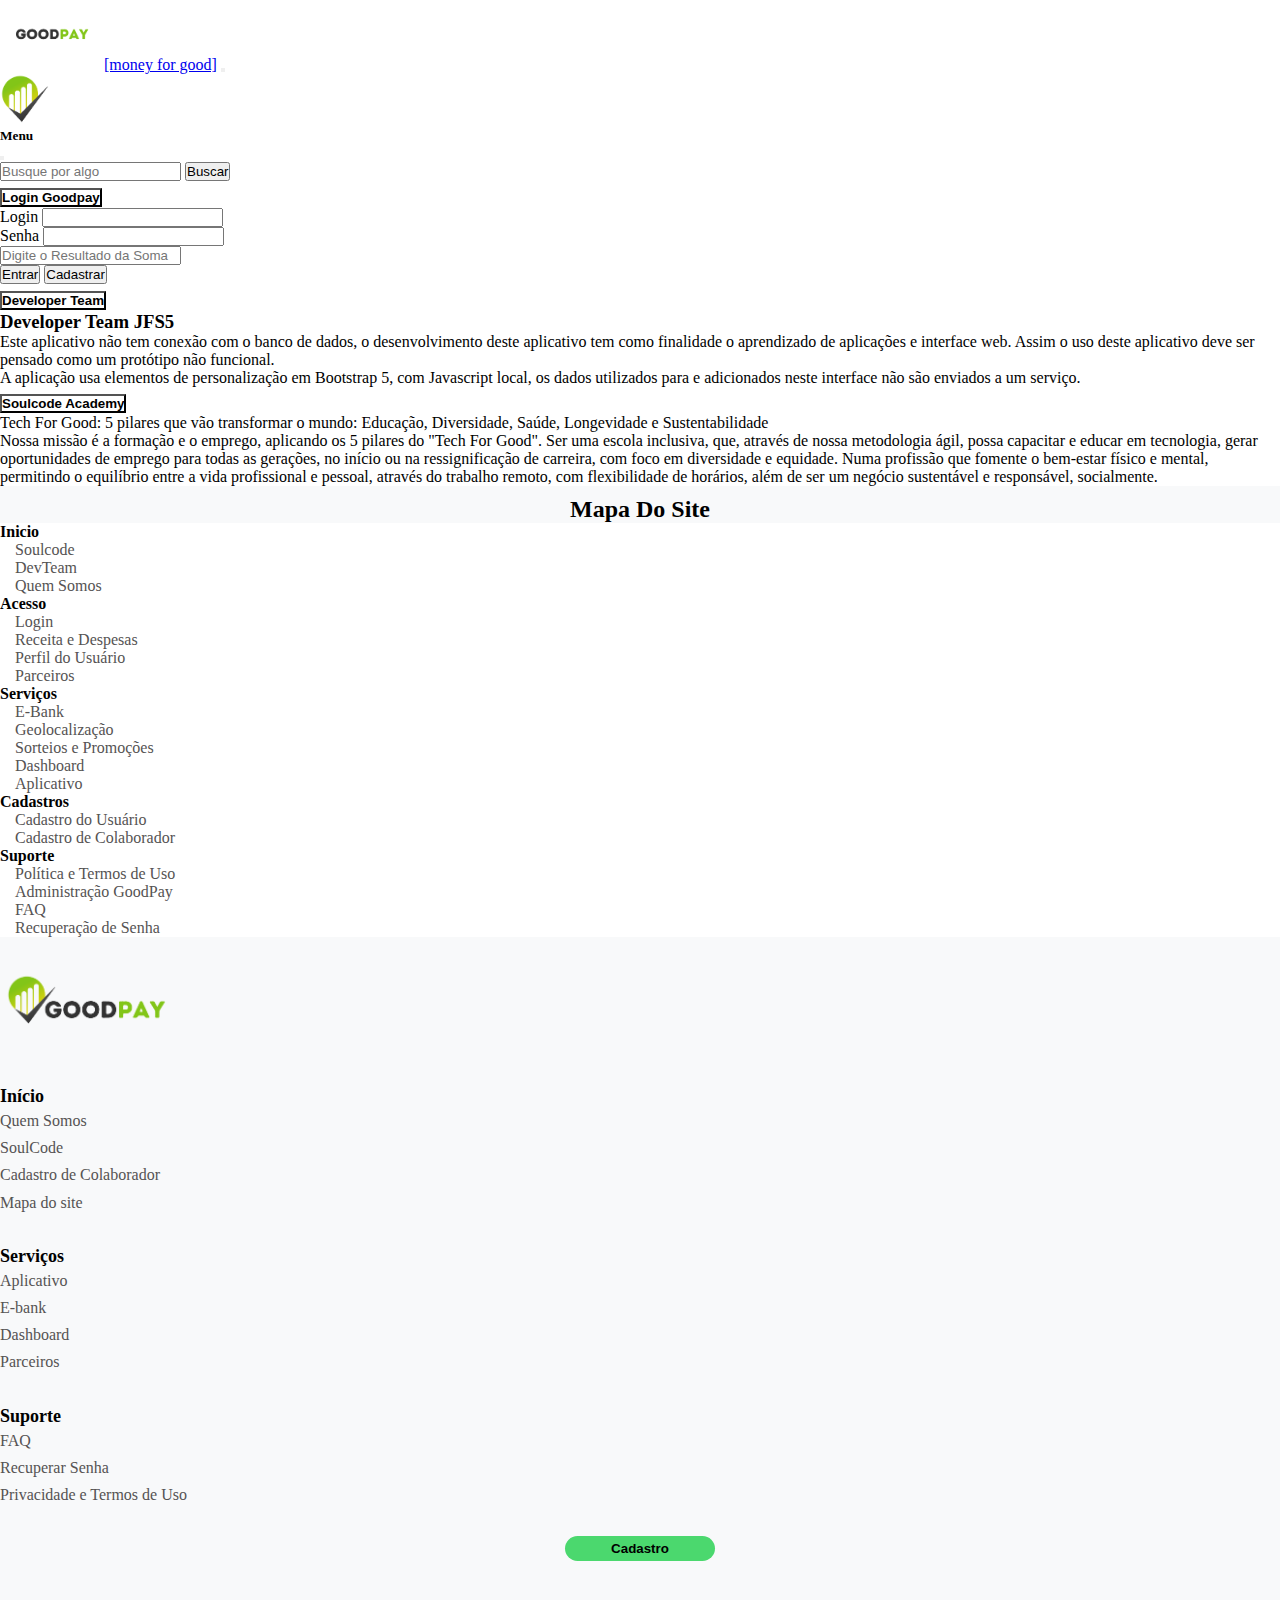
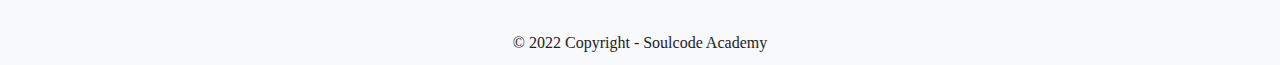
<file: mapadosite.html>
<!DOCTYPE html>
<html lang="en">

<head>
  <meta charset="UTF-8" />
  <meta http-equiv="X-UA-Compatible" content="IE=edge" />
  <meta name="viewport" content="width=device-width, initial-scale=1.0" />
  <title>Goodpay</title>
  <link href="https://cdn.jsdelivr.net/npm/bootstrap@5.2.1/dist/css/bootstrap.min.css" rel="stylesheet"
    integrity="sha384-iYQeCzEYFbKjA/T2uDLTpkwGzCiq6soy8tYaI1GyVh/UjpbCx/TYkiZhlZB6+fzT" crossorigin="anonymous" />
  <link rel="shortcut icon" href="./img/logo/GoodPay.png" type="image/x-icon">
  <link rel="stylesheet" href="css/styles.css">
</head>

<body>
  <header>
    <nav class="navbar bg-light">
      <div class="container-fluid">
        <img src="./img/logo/GoodPayBanner.png" height="70" width="100" />
        <a class="navbar-brand" href="#">[money for good]</a>
        <button class="navbar-toggler" type="button" data-bs-toggle="offcanvas" data-bs-target="#offcanvasNavbar"
          aria-controls="offcanvasNavbar">
          <span class="navbar-toggler-icon"></span>
        </button>
        <div class="offcanvas offcanvas-end" tabindex="-1" id="offcanvasNavbar" aria-labelledby="offcanvasNavbarLabel">
          <div class="offcanvas-header">
            <img src="./img/logo/GoodPay.png" width="50" height="50" />
            <h5 class="offcanvas-title" id="offcanvasNavbarLabel">Menu</h5>
            <button type="button" class="btn-close" data-bs-dismiss="offcanvas" aria-label="Close"></button>
          </div>
          <div class="offcanvas-body">
            <form class="d-flex" role="search">
              <input class="form-control me-2" type="search" placeholder="Busque por algo" aria-label="Search" />
              <button class="btn btn-outline-success" type="submit">
                Buscar
              </button>
            </form>
            <div class="accordion mt-3" id="accordionExample">
              <div class="accordion-item">
                <h2 class="accordion-header" id="headingOne">
                  <button class="accordion-button" type="button" data-bs-toggle="collapse" data-bs-target="#collapseOne"
                    aria-expanded="true" aria-controls="collapseOne">
                    Login Goodpay
                  </button>
                </h2>
                <div id="collapseOne" class="accordion-collapse collapse show" aria-labelledby="headingOne"
                  data-bs-parent="#accordionExample">
                  <div class="accordion-body">
                    <div class="input-group input-group-lg mb-3">
                      <span class="input-group-text" id="inputGroup-sizing-lg">Login</span>
                      <input id="login" type="text" class="form-control" aria-label="Sizing example input"
                        aria-describedby="inputGroup-sizing-lg" />
                    </div>
                    <div class="input-group input-group-lg mb-3">
                      <span class="input-group-text" id="inputGroup-sizing-lg">Senha</span>
                      <input id="senha" type="password" class="form-control" aria-label="Sizing example input"
                        aria-describedby="inputGroup-sizing-lg" />
                    </div>
                    <div class="d-flex flex-column mb-3">
                      <span class="badge bg-success d-flex justify-content-center mb-3">
                        <h6 id="captcha" class="m-2"></h6>
                      </span>
                      <input id="input-captcha" type="text" class="form-control input-group-lg"
                        placeholder="Digite o Resultado da Soma" required>
                    </div>
                    <div class="d-grid gap-2">
                      <button id="btnEntrar" class="btn btn-outline-success" type="button">
                        Entrar
                      </button>
                      <button class="btn btn-outline-dark" type="button">
                        Cadastrar
                      </button>
                    </div>
                  </div>
                </div>
              </div>
              <div class="accordion-item">
                <h2 class="accordion-header" id="headingTwo">
                  <button class="accordion-button collapsed" type="button" data-bs-toggle="collapse"
                    data-bs-target="#collapseTwo" aria-expanded="false" aria-controls="collapseTwo">
                    Developer Team
                  </button>
                </h2>
                <div id="collapseTwo" class="accordion-collapse collapse" aria-labelledby="headingTwo"
                  data-bs-parent="#accordionExample">
                  <div class="accordion-body">
                    <h3>
                      Developer Team
                      <span class="badge bg-success">JFS5</span>
                    </h3>
                    <p>
                      Este aplicativo não tem conexão com o banco de dados, o
                      desenvolvimento deste aplicativo tem como finalidade o
                      aprendizado de aplicações e interface web. Assim o uso
                      deste aplicativo deve ser pensado como um protótipo não
                      funcional.
                    </p>
                    <p>
                      A aplicação usa elementos de personalização em Bootstrap
                      5, com Javascript local, os dados utilizados para e
                      adicionados neste interface não são enviados a um
                      serviço.
                    </p>
                  </div>
                </div>
              </div>
              <div class="accordion-item">
                <h2 class="accordion-header" id="headingThree">
                  <button class="accordion-button collapsed" type="button" data-bs-toggle="collapse"
                    data-bs-target="#collapseThree" aria-expanded="false" aria-controls="collapseThree">
                    Soulcode Academy
                  </button>
                </h2>
                <div id="collapseThree" class="accordion-collapse collapse" aria-labelledby="headingThree"
                  data-bs-parent="#accordionExample">
                  <div class="accordion-body">
                    <p>
                      Tech For Good: 5 pilares que vão transformar o mundo:
                      Educação, Diversidade, Saúde, Longevidade e
                      Sustentabilidade
                    </p>
                    <p>
                      Nossa missão é a formação e o emprego, aplicando os 5
                      pilares do "Tech For Good". Ser uma escola inclusiva,
                      que, através de nossa metodologia ágil, possa capacitar
                      e educar em tecnologia, gerar oportunidades de emprego
                      para todas as gerações, no início ou na ressignificação
                      de carreira, com foco em diversidade e equidade. Numa
                      profissão que fomente o bem-estar físico e mental,
                      permitindo o equilíbrio entre a vida profissional e
                      pessoal, através do trabalho remoto, com flexibilidade
                      de horários, além de ser um negócio sustentável e
                      responsável, socialmente.
                    </p>
                  </div>
                </div>
              </div>
            </div>
          </div>
        </div>
      </div>
    </nav>
  </header>
  <section class="mapaSite">
    <div>
      <h2 class="mapaTitulo">Mapa Do Site</h2>
    </div>
  </section>
  <div class="container">
    <div class="conteudoDoMapa">
      <h4>Inicio</h4>
      <p>
        <a href="" target="_blank">Soulcode</a>
      </p>
      <p>
        <a href="" target="_blank">DevTeam</a>
      </p>
      <p>
        <a href="" target="_blank">Quem Somos</a>
      </p>
      <h4>Acesso</h4>
      <p>
        <a href="" target="_blank">Login</a>
      </p>
      <p>
        <a href="" target="_blank">Receita e Despesas</a>
      </p>
      <p>
        <a href="" target="_blank">Perfil do Usuário</a>
      </p>
      <p>
        <a href="" target="_blank">Parceiros</a>
      </p>
      <h4>Serviços</h4>
      <p>
        <a href="" target="_blank">E-Bank</a>
      </p>
      <p>
        <a href="" target="_blank">Geolocalização</a>
      </p>
      <p>
        <a href="" target="_blank">Sorteios e Promoções</a>
      </p>
      <p>
        <a href="" target="_blank">Dashboard</a>
      </p>
      <p>
        <a href="" target="_blank">Aplicativo</a>
      </p>
      <h4>Cadastros</h4>
      <p>
        <a href="" target="_blank">Cadastro do Usuário</a>
      </p>
      <p>
        <a href="" target="_blank">Cadastro de Colaborador</a>
      </p>

      <h4>Suporte</h4>
      <p>
        <a href="" target="_blank">Política e Termos de Uso</a>
      </p>
      <p>
        <a href="" target="_blank">Administração GoodPay</a>
      </p>
      <p>
        <a href="faq.html" target="_blank">FAQ</a>
      </p>
      <p>
        <a href="" target="_blank">Recuperação de Senha</a>
      </p>

    </div>
  </div>
  <footer id="myFooter">
    <div class="container">
      <div class="row">
        <div class="col-sm-3">
          <img src="img/logo/goodplayH.png" alt="logo goodpay" height="85">
        </div>
        <div class="col-sm-2">
          <h5>Início</h5>
          <ul>
            <li><a href="">Quem Somos</a></li>
            <li><a href="">SoulCode</a></li>
            <li><a href="">Cadastro de Colaborador</a></li>
            <li><a href="mapa.html">Mapa do site</a></li>
          </ul>
        </div>
        <div class="col-sm-2">
          <h5>Serviços</h5>
          <ul>
            <li><a href="">Aplicativo</a></li>
            <li><a href="">E-bank</a></li>
            <li><a href="">Dashboard</a></li>
            <li><a href="">Parceiros</a></li>
          </ul>
        </div>
        <div class="col-sm-2">
          <h5>Suporte</h5>
          <ul>
            <li><a href="faq.html">FAQ</a></li>
            <li><a href="">Recuperar Senha</a></li>
            <li><a href="">Privacidade e Termos de Uso</a></li>
          </ul>
        </div>
        <div class="col-sm-3">
          <a href="">
            <button type="button" class="btn btn-default"><strong>Cadastro</strong></button>
          </a>
        </div>
      </div>
    </div>
    <div class="footer-copyright">
      <p>© 2022 Copyright - Soulcode Academy</p>
    </div>
  </footer>
  <div vw class="enabled">
    <div vw-access-button class="active"></div>
    <div vw-plugin-wrapper>
      <div class="vw-plugin-top-wrapper"></div>
    </div>
  </div>
  <script src="https://vlibras.gov.br/app/vlibras-plugin.js"></script>
  <script>
    new window.VLibras.Widget('https://vlibras.gov.br/app');
  </script>
  <script src="https://cdn.jsdelivr.net/npm/bootstrap@5.2.1/dist/js/bootstrap.bundle.min.js"
    integrity="sha384-u1OknCvxWvY5kfmNBILK2hRnQC3Pr17a+RTT6rIHI7NnikvbZlHgTPOOmMi466C8"
    crossorigin="anonymous"></script>
  <script src="./js/index.js" type="module"></script>
</body>
</html>
</file>
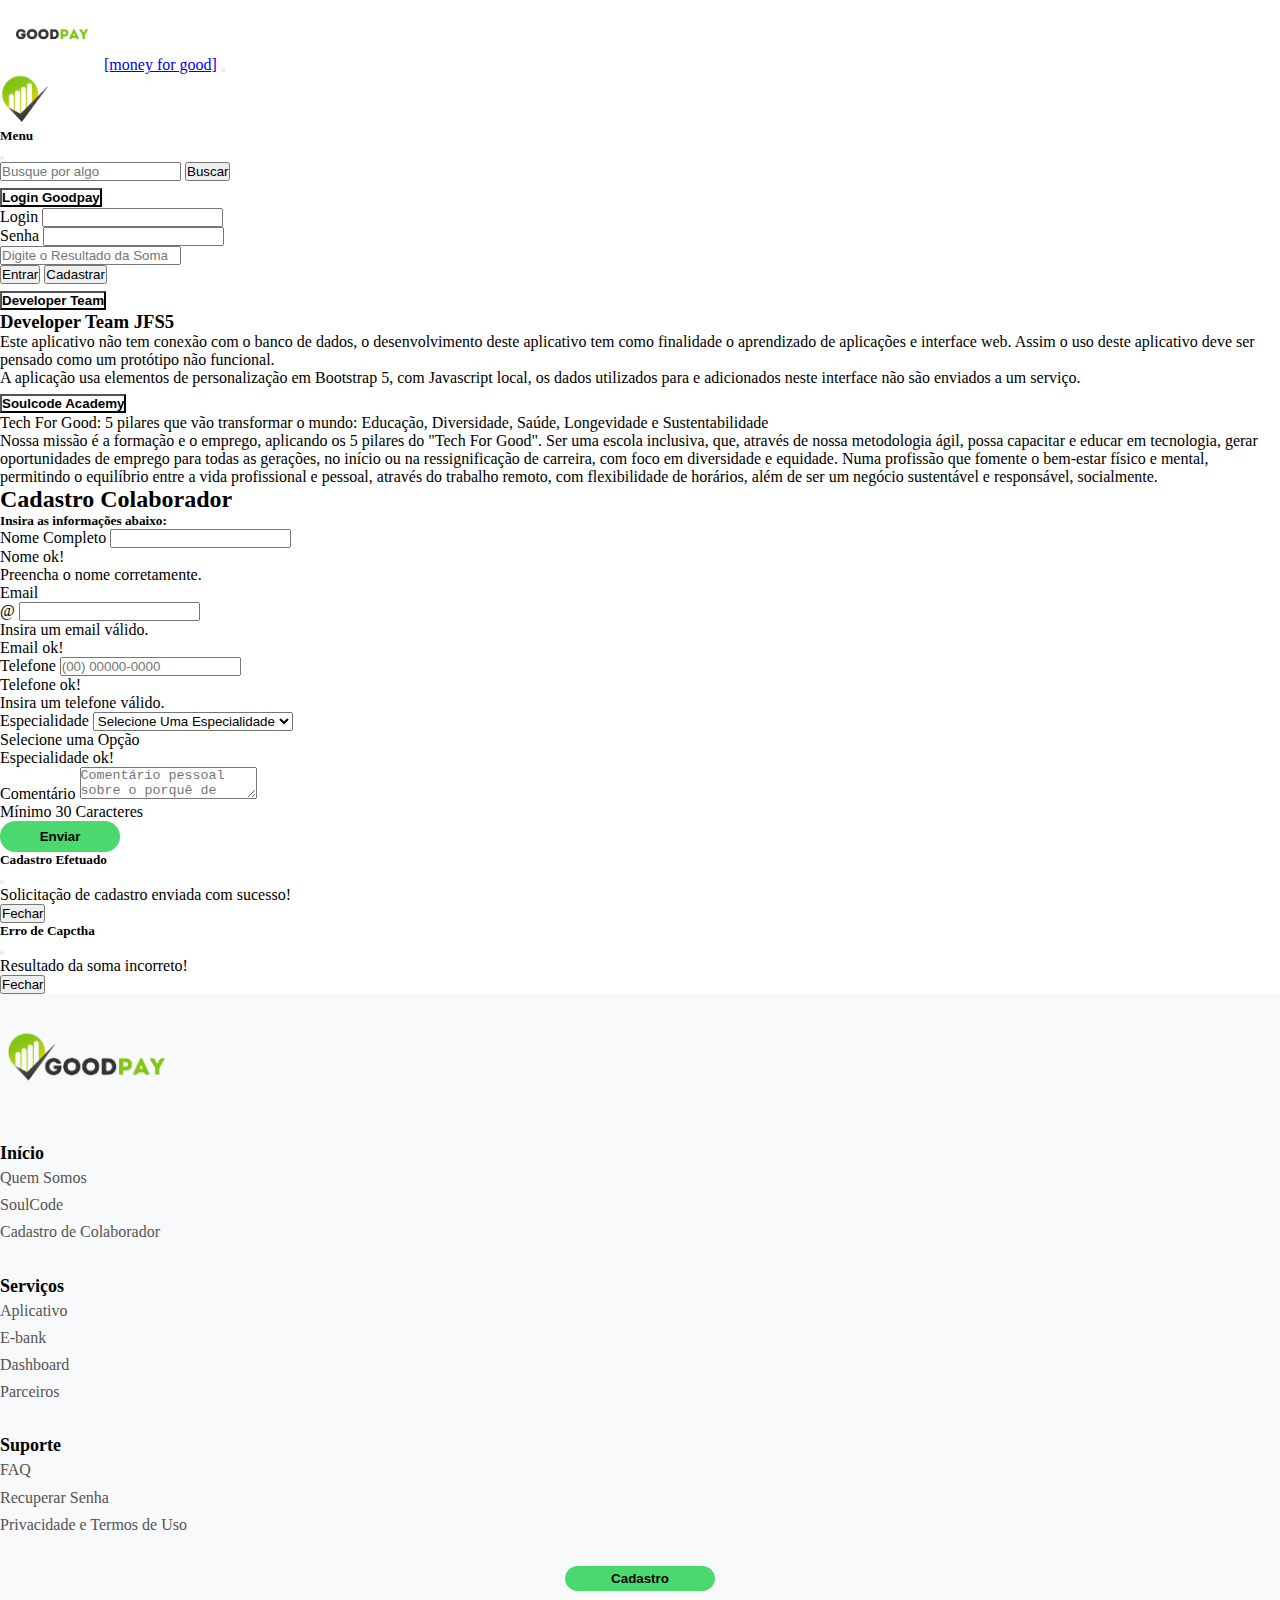
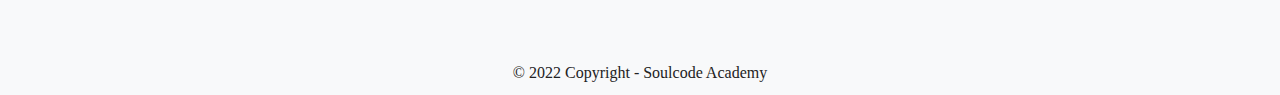
<file: paginaCadastroColaborador.html>
<!DOCTYPE html>
<html lang="pt-br">

<head>
    <meta charset="UTF-8">
    <meta http-equiv="X-UA-Compatible" content="IE=edge">
    <meta name="viewport" content="width=device-width, initial-scale=1.0">
    <link href="https://cdn.jsdelivr.net/npm/bootstrap@5.2.1/dist/css/bootstrap.min.css" rel="stylesheet"
        integrity="sha384-iYQeCzEYFbKjA/T2uDLTpkwGzCiq6soy8tYaI1GyVh/UjpbCx/TYkiZhlZB6+fzT" crossorigin="anonymous" />
    <link rel="stylesheet" href="./css/styles.css">
    <link rel="stylesheet" href="./css/stylesCadastroColaborador.css">
    <title>Cadastro Colaborador - GoodPay</title>
</head>
<header>
    <nav class="navbar bg-light">
      <div class="container-fluid">
        <img src="./img/logo/GoodPayBanner.png" height="70" width="100" />
        <a class="navbar-brand" href="#">[money for good]</a>
        <button
          class="navbar-toggler"
          type="button"
          data-bs-toggle="offcanvas"
          data-bs-target="#offcanvasNavbar"
          aria-controls="offcanvasNavbar"
        >
          <span class="navbar-toggler-icon"></span>
        </button>
        <div
          class="offcanvas offcanvas-end"
          tabindex="-1"
          id="offcanvasNavbar"
          aria-labelledby="offcanvasNavbarLabel"
        >
          <div class="offcanvas-header">
            <img src="./img/logo/GoodPay.png" width="50" height="50" />
            <h5 class="offcanvas-title" id="offcanvasNavbarLabel">Menu</h5>
            <button
              type="button"
              class="btn-close"
              data-bs-dismiss="offcanvas"
              aria-label="Close"
            ></button>
          </div>
          <div class="offcanvas-body">
            <form class="d-flex" role="search">
              <input
                class="form-control me-2"
                type="search"
                placeholder="Busque por algo"
                aria-label="Search"
              />
              <button class="btn btn-outline-success" type="submit">
                Buscar
              </button>
            </form>
            <div class="accordion mt-3" id="accordionExample">
              <div class="accordion-item">
                <h2 class="accordion-header" id="headingOne">
                  <button
                    class="accordion-button"
                    type="button"
                    data-bs-toggle="collapse"
                    data-bs-target="#collapseOne"
                    aria-expanded="true"
                    aria-controls="collapseOne"
                  >
                    Login Goodpay
                  </button>
                </h2>
                <div
                  id="collapseOne"
                  class="accordion-collapse collapse show"
                  aria-labelledby="headingOne"
                  data-bs-parent="#accordionExample"
                >
                  <div class="accordion-body">
                    <div class="input-group input-group-lg mb-3">
                      <span class="input-group-text" id="inputGroup-sizing-lg"
                        >Login</span
                      >
                      <input
                        id="login"
                        type="text"
                        class="form-control"
                        aria-label="Sizing example input"
                        aria-describedby="inputGroup-sizing-lg"
                      />
                    </div>
                    <div class="input-group input-group-lg mb-3">
                      <span class="input-group-text" id="inputGroup-sizing-lg"
                        >Senha</span
                      >
                      <input
                        id="senha"
                        type="password"
                        class="form-control"
                        aria-label="Sizing example input"
                        aria-describedby="inputGroup-sizing-lg"
                      />
                    </div>
                    <div class="d-flex flex-column mb-3">
                      <span class="badge bg-success d-flex justify-content-center mb-3"><h6 id="captcha" class="m-2"></h6></span>
                      <input id="input-captcha" type="text" class="form-control input-group-lg" placeholder="Digite o Resultado da Soma" required>
                    </div>
                    <div class="d-grid gap-2">
                      <button id="btnEntrar" class="btn btn-outline-success" type="button">
                        Entrar
                      </button>
                      <button class="btn btn-outline-dark" type="button">
                        Cadastrar
                      </button>
                    </div>
                  </div>
                </div>
              </div>
              <div class="accordion-item">
                <h2 class="accordion-header" id="headingTwo">
                  <button
                    class="accordion-button collapsed"
                    type="button"
                    data-bs-toggle="collapse"
                    data-bs-target="#collapseTwo"
                    aria-expanded="false"
                    aria-controls="collapseTwo"
                  >
                    Developer Team
                  </button>
                </h2>
                <div
                  id="collapseTwo"
                  class="accordion-collapse collapse"
                  aria-labelledby="headingTwo"
                  data-bs-parent="#accordionExample"
                >
                  <div class="accordion-body">
                    <h3>
                      Developer Team
                      <span class="badge bg-success">JFS5</span>
                    </h3>
                    <p>
                      Este aplicativo não tem conexão com o banco de dados, o
                      desenvolvimento deste aplicativo tem como finalidade o
                      aprendizado de aplicações e interface web. Assim o uso
                      deste aplicativo deve ser pensado como um protótipo não
                      funcional.
                    </p>
                    <p>
                      A aplicação usa elementos de personalização em Bootstrap
                      5, com Javascript local, os dados utilizados para e
                      adicionados neste interface não são enviados a um
                      serviço.
                    </p>
                  </div>
                </div>
              </div>
              <div class="accordion-item">
                <h2 class="accordion-header" id="headingThree">
                  <button
                    class="accordion-button collapsed"
                    type="button"
                    data-bs-toggle="collapse"
                    data-bs-target="#collapseThree"
                    aria-expanded="false"
                    aria-controls="collapseThree"
                  >
                    Soulcode Academy
                  </button>
                </h2>
                <div
                  id="collapseThree"
                  class="accordion-collapse collapse"
                  aria-labelledby="headingThree"
                  data-bs-parent="#accordionExample"
                >
                  <div class="accordion-body">
                    <p>
                      Tech For Good: 5 pilares que vão transformar o mundo:
                      Educação, Diversidade, Saúde, Longevidade e
                      Sustentabilidade
                    </p>
                    <p>
                      Nossa missão é a formação e o emprego, aplicando os 5
                      pilares do "Tech For Good". Ser uma escola inclusiva,
                      que, através de nossa metodologia ágil, possa capacitar
                      e educar em tecnologia, gerar oportunidades de emprego
                      para todas as gerações, no início ou na ressignificação
                      de carreira, com foco em diversidade e equidade. Numa
                      profissão que fomente o bem-estar físico e mental,
                      permitindo o equilíbrio entre a vida profissional e
                      pessoal, através do trabalho remoto, com flexibilidade
                      de horários, além de ser um negócio sustentável e
                      responsável, socialmente.
                    </p>
                  </div>
                </div>
              </div>
            </div>
          </div>
        </div>
      </div>
    </nav>
  </header>
<body>
    <main>
        <section class="container-xl mt-5">
            <h2>Cadastro Colaborador</h2>
            <h5 class="mb-4">Insira as informações abaixo:</h5>
            <form class="row g-3 needs-validation was-validated" novalidate>
                <div class="col-md-6">
                    <label for="nome" class="form-label">Nome Completo</label>
                    <input type="text" class="form-control" id="nome" minlength="5" required>
                    <div class="valid-feedback">Nome ok!</div>
                    <div class="invalid-feedback">Preencha o nome corretamente.</div>
                </div>

                <div class="col-md-6">
                    <label for="email" class="form-label">Email</label>
                    <div class="input-group has-validation">
                        <span class="input-group-text" id="inputGroupPrepend3">@</span>
                        <input type="email" class="form-control" id="email" required>
                        <div class="invalid-feedback">Insira um email válido.</div>
                        <div class="valid-feedback">Email ok!</div>
                    </div>
                </div>

                <div class="col-md-6">
                    <label for="tel" class="form-label">Telefone</label>
                    <input type="text" class="form-control" id="tel" minlength="11" required
                        placeholder="(00) 00000-0000">
                    <div class="valid-feedback">
                        Telefone ok!
                    </div>
                    <div class="invalid-feedback">Insira um telefone válido.</div>
                </div>

                <div class="col-md-6">
                    <label for="espec" class="form-label">Especialidade</label>
                    <select class="form-select" id="espec" required>
                        <option selected disabled value="">Selecione Uma Especialidade</option>
                        <option value="1">Desenvolvedor Front-End</option>
                        <option value="2">Desenvolvedor Back-End</option>
                        <option value="3">Desenvolvedor Mobile</option>
                        <option value="4">UX Designer</option>
                        <option value="5">Outras</option>
                    </select>
                    <div class="invalid-feedback">
                        Selecione uma Opção
                    </div>
                    <div class="valid-feedback">
                        Especialidade ok!
                    </div>
                </div>
                <div class="col-md-12">
                    <label for="comentario" class="form-label">Comentário</label>
                    <textarea type="text" class="form-control" id="comentario" required minlength="30"
                        placeholder="Comentário pessoal sobre o porquê de estar se tornando colaborador"></textarea>
                    <div class="invalid-feedback">Mínimo 30 Caracteres</div>
                </div>


                <div class="col-12 mb-5">
                    <button id="botaoEnviar" class="botao-primary" type="button">Enviar</button>
                </div>
            </form>
        </section>

        <div class="modal fade" id="alertaCadastro" tabindex="-1" aria-labelledby="exampleModalLabel" aria-hidden="true">
            <div class="modal-dialog">
                <div class="modal-content">
                    <div class="modal-header">
                        <h5 class="modal-title" id="exampleModalLabel">Cadastro Efetuado</h5>
                        <button type="button" class="btn-close" data-bs-dismiss="modal" aria-label="Close"></button>
                    </div>
                    <div class="modal-body">Solicitação de cadastro enviada com sucesso!</div>
                    <div class="modal-footer">
                        <button type="button" class="btn btn-success" data-bs-dismiss="modal">Fechar</button>
                    </div>
                </div>
            </div>
        </div>
        <div
        class="modal fade"
        id="erroCaptcha"
        tabindex="-1"
        aria-labelledby="exampleModalLabel"
        aria-hidden="true"
      >
        <div class="modal-dialog" id="erroCaptcha">
          <div class="modal-content">
            <div class="modal-header">
              <h5 class="modal-title" id="exampleModalLabel">Erro de Capctha</h5>
              <button
                type="button"
                class="btn-close"
                data-bs-dismiss="modal"
                aria-label="Close"
              ></button>
            </div>
            <div class="modal-body">Resultado da soma incorreto!</div>
            <div class="modal-footer">
              <button type="button" class="btn btn-primary">Fechar</button>
            </div>
          </div>
        </div>
      </div>
    </main>
    <footer id="myFooter">
        <div class="container">
            <div class="row">
                <div class="col-sm-3">
                    <img src="img/logo/goodplayH.png" alt="logo goodpay" height="85">
                </div>
                <div class="col-sm-2">
                    <h5>Início</h5>
                    <ul>
                        <li><a href="">Quem Somos</a></li>
                        <li><a href="">SoulCode</a></li>
                        <li><a href="">Cadastro de Colaborador</a></li>
                    </ul>
                </div>
                <div class="col-sm-2">
                    <h5>Serviços</h5>
                    <ul>
                        <li><a href="">Aplicativo</a></li>
                        <li><a href="">E-bank</a></li>
                        <li><a href="">Dashboard</a></li>
                        <li><a href="">Parceiros</a></li>

                    </ul>
                </div>
                <div class="col-sm-2">
                    <h5>Suporte</h5>
                    <ul>
                        <li><a href="">FAQ</a></li>
                        <li><a href="">Recuperar Senha</a></li>
                        <li><a href="">Privacidade e Termos de Uso</a></li>
                    </ul>
                </div>
                <div class="col-sm-3">
                    <a href="">
                        <button type="button" class="btn btn-default"><strong>Cadastro</strong></button>
                    </a>
                </div>
            </div>
        </div>
        <div class="footer-copyright">
            <p>© 2022 Copyright - Soulcode Academy</p>
        </div>
    </footer>
    <div vw class="enabled">
      <div vw-access-button class="active"></div>
      <div vw-plugin-wrapper>
        <div class="vw-plugin-top-wrapper"></div>
      </div>
    </div>
    <script src="https://vlibras.gov.br/app/vlibras-plugin.js"></script>
    <script>
      new window.VLibras.Widget('https://vlibras.gov.br/app');
    </script>
    <script src="https://cdn.jsdelivr.net/npm/bootstrap@5.2.1/dist/js/bootstrap.bundle.min.js"
        integrity="sha384-u1OknCvxWvY5kfmNBILK2hRnQC3Pr17a+RTT6rIHI7NnikvbZlHgTPOOmMi466C8"
        crossorigin="anonymous"></script>
    
    <script src="./js/cadastroColaborador.js"></script>
    <script src="./js/index.js" type="module"></script>
</body>

</html>
</file>
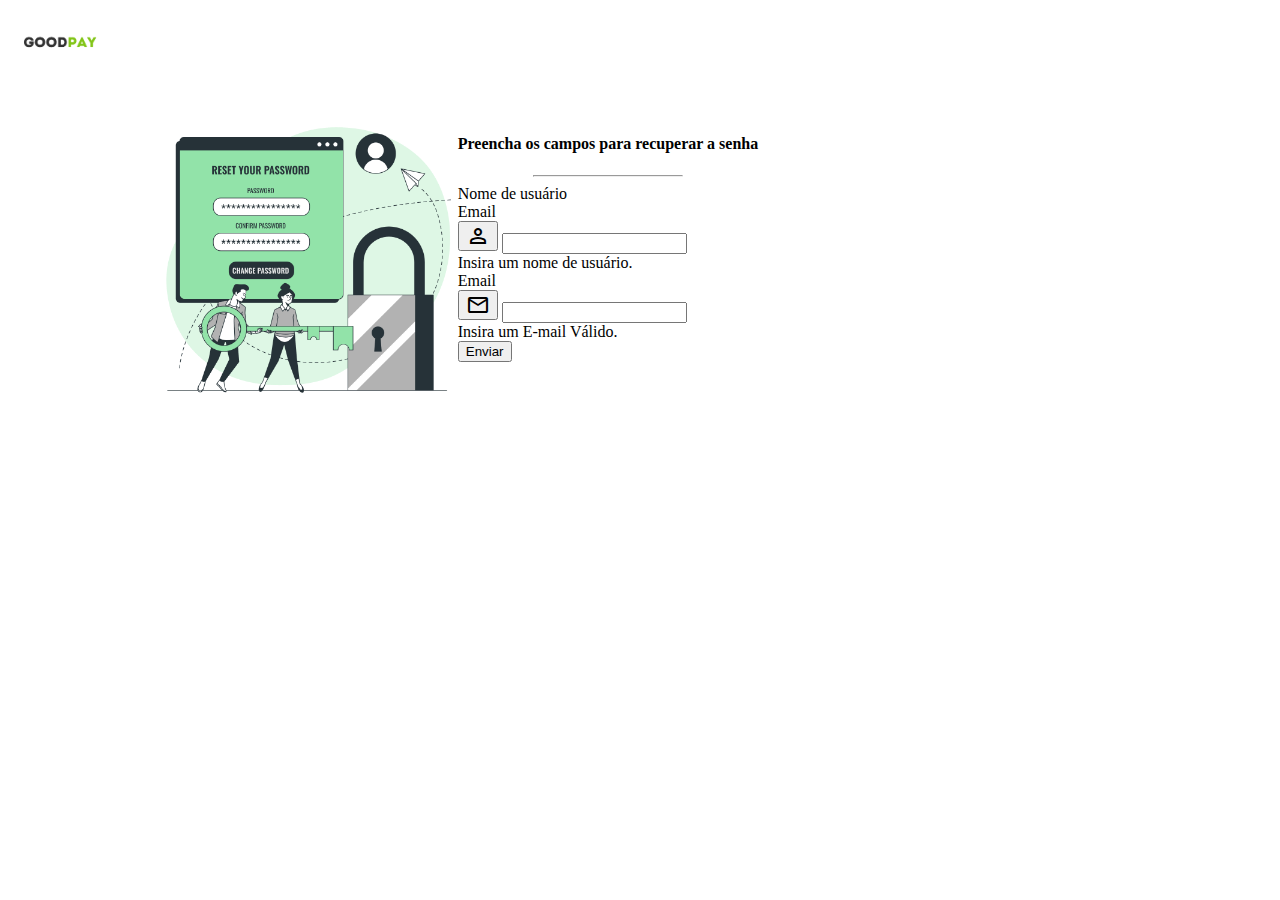
<file: recuperacaoDeSenha.html>
<!DOCTYPE html>
<html lang="en">

<head>
    <meta charset="UTF-8">
    <meta http-equiv="X-UA-Compatible" content="IE=edge">
    <meta name="viewport" content="width=device-width, initial-scale=1.0">
    <title>Good Pay</title>
    <link rel="shortcut icon" href="./img/logo/GoodPay.png" type="image/x-icon">
    <!-- CSS only -->
    <link href="https://cdn.jsdelivr.net/npm/bootstrap@5.2.2/dist/css/bootstrap.min.css" rel="stylesheet"
        integrity="sha384-Zenh87qX5JnK2Jl0vWa8Ck2rdkQ2Bzep5IDxbcnCeuOxjzrPF/et3URy9Bv1WTRi" crossorigin="anonymous">
    <link href="./css/recuperacaoDeSenha.css" rel="stylesheet">
    <link rel="stylesheet"
        href="https://fonts.googleapis.com/css2?family=Material+Symbols+Outlined:opsz,wght,FILL,GRAD@20..48,100..700,0..1,-50..200" />
</head>

<body>
    <header>
        <nav class="navbar bg-light">
            <div class="container-fluid">
                <div>
                    <img src="./img/logo/GoodPayBanner.png" height="70" width="100" />

    </header>
    <section class="fixed-center">
        <div class="container d-flex align-items-center justify-content-center">
            <div class="img">
                <img src="./img/interface/Reset password-bro.png" alt="" height="300px" width="300px">
            </div>
            <div>
                <h4>Preencha os campos para recuperar a senha</h4>
                <hr>
                <form class="row g-3 needs-validation" novalidate>
                    <div>
                        <label for="validationCustom01" class="form-label">Nome de usuário
                        </label>
                        <div class="mb-3">

                            <label for="exampleInputEmail1" class="form-label" id="email">Email</label>
                            <div class="input-group mb-3">
                                <button class="btn btn-secondary icon">
                                    <span class="material-symbols-outlined d-flex justify-content-center">
                                        person
                                    </span>
                                </button>
                                <input type="name" class="form-control" id="validationCustom01" value="" required>  
                                <div class="invalid-feedback">
                                        Insira um nome de usuário.
                                </div>
                            </div>
                            
                        </div>
                    </div>
                    <div class="mb-3">

                        <label for="exampleInputEmail1" class="form-label" id="email">Email</label>
                        <div class="input-group mb-3">
                            <button class="btn btn-secondary icon">
                                <span class="material-symbols-outlined">
                                    mail
                                </span></button>
                            <input type="email" class="form-control" id="validationCustom01" value="" required>  
                            <div class="invalid-feedback">
                                    Insira um E-mail Válido.
                            </div>
                        </div>
                        
                    </div>
                    <div class="button d-flex justify-content-center">
                        <button class="btn btn-success btn-lg" type="submit" id="button">Enviar</button>
                    </div>
            </div>
        </div>
    </section>
    <div vw class="enabled">
        <div vw-access-button class="active"></div>
        <div vw-plugin-wrapper>
          <div class="vw-plugin-top-wrapper"></div>
        </div>
      </div>
      <script src="https://vlibras.gov.br/app/vlibras-plugin.js"></script>
      <script>
        new window.VLibras.Widget('https://vlibras.gov.br/app');
      </script>
    <!-- JavaScript Bundle with Popper -->
    <script src="https://cdn.jsdelivr.net/npm/bootstrap@5.2.2/dist/js/bootstrap.bundle.min.js"
        integrity="sha384-OERcA2EqjJCMA+/3y+gxIOqMEjwtxJY7qPCqsdltbNJuaOe923+mo//f6V8Qbsw3"
        crossorigin="anonymous"></script>
    <script>
        // Example starter JavaScript for disabling form submissions if there are invalid fields
        (() => {
            'use strict'

            // Fetch all the forms we want to apply custom Bootstrap validation styles to
            const forms = document.querySelectorAll('.needs-validation')

            // Loop over them and prevent submission
            Array.from(forms).forEach(form => {
                form.addEventListener('submit', event => {
                    if (!form.checkValidity()) {
                        event.preventDefault()
                        event.stopPropagation()
                    }

                    form.classList.add('was-validated')
                }, false)
            })
        })()
    </script>
</body>

</html>
</file>
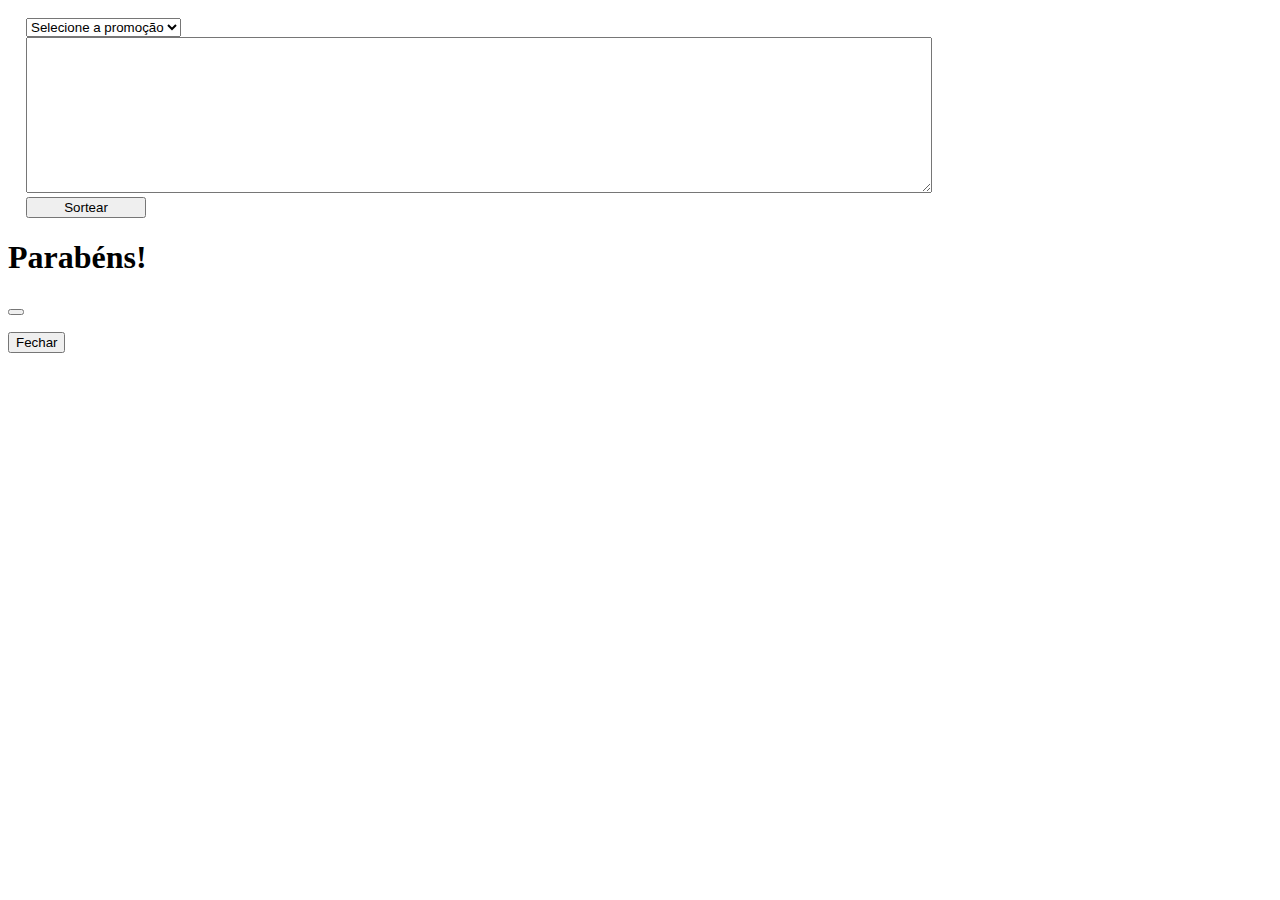
<file: sorteio.html>
<!DOCTYPE html>
<html lang="pt-br">
<head>
    <meta charset="UTF-8">
    <meta http-equiv="X-UA-Compatible" content="IE=edge">
    <meta name="viewport" content="width=device-width, initial-scale=1.0">
    <title>Página de sorteios e Promoções</title>
    <link href="https://cdn.jsdelivr.net/npm/bootstrap@5.2.2/dist/css/bootstrap.min.css" rel="stylesheet" integrity="sha384-Zenh87qX5JnK2Jl0vWa8Ck2rdkQ2Bzep5IDxbcnCeuOxjzrPF/et3URy9Bv1WTRi" crossorigin="anonymous">
    <link rel="stylesheet" href="css/sorteio.css">
</head>
<body>
  
    <form id="form" class="d-flex flex-column" action="#">
        <select id="abaSelecao" class="form-select" aria-label="Default select example">
        <option  selected value="0">Selecione a promoção</option>
        <option value="promoção 1">promoção 1</option>
        <option value="promoção 2">promoção 2</option>
        <option value="promoção 3">promoção 3</option>
      </select>

      <textarea class="my-3" name="txtArea" id="txtArea" cols="30" rows="10"></textarea>
        <button id="btnSelecao" type="button" class="btn btn-success mb-3" data-bs-toggle="modal" data-bs-target="#staticBackdrop" data-bs-toggle="modal" data-bs-target="#staticBackdrop"> Sortear</button>

    </form>

        <div class="modal fade" id="staticBackdrop" data-bs-backdrop="static" data-bs-keyboard="false" tabindex="-1" aria-labelledby="staticBackdropLabel" aria-hidden="true" >
            <div class="modal-dialog">
              <div class="modal-content">
                <div class="modal-header">
                  <h1 class="modal-title fs-5" id="staticBackdropLabel">Parabéns!</h1>
                  <button type="button" class="btn-close" data-bs-dismiss="modal" aria-label="Close"></button>
                </div>
                <div class="modal-body">
                 <p id="textModal"></p>
                </div>
                <div class="modal-footer">
                  <button type="button" class="btn btn-success" data-bs-dismiss="modal">Fechar</button>
                </div>
              </div>
            </div>
          </div>
<script src="https://cdn.jsdelivr.net/npm/bootstrap@5.2.2/dist/js/bootstrap.bundle.min.js" integrity="sha384-OERcA2EqjJCMA+/3y+gxIOqMEjwtxJY7qPCqsdltbNJuaOe923+mo//f6V8Qbsw3" crossorigin="anonymous"></script>
    <script type="module" src="js/sorteio.js"></script>
</body>
</html>
</file>
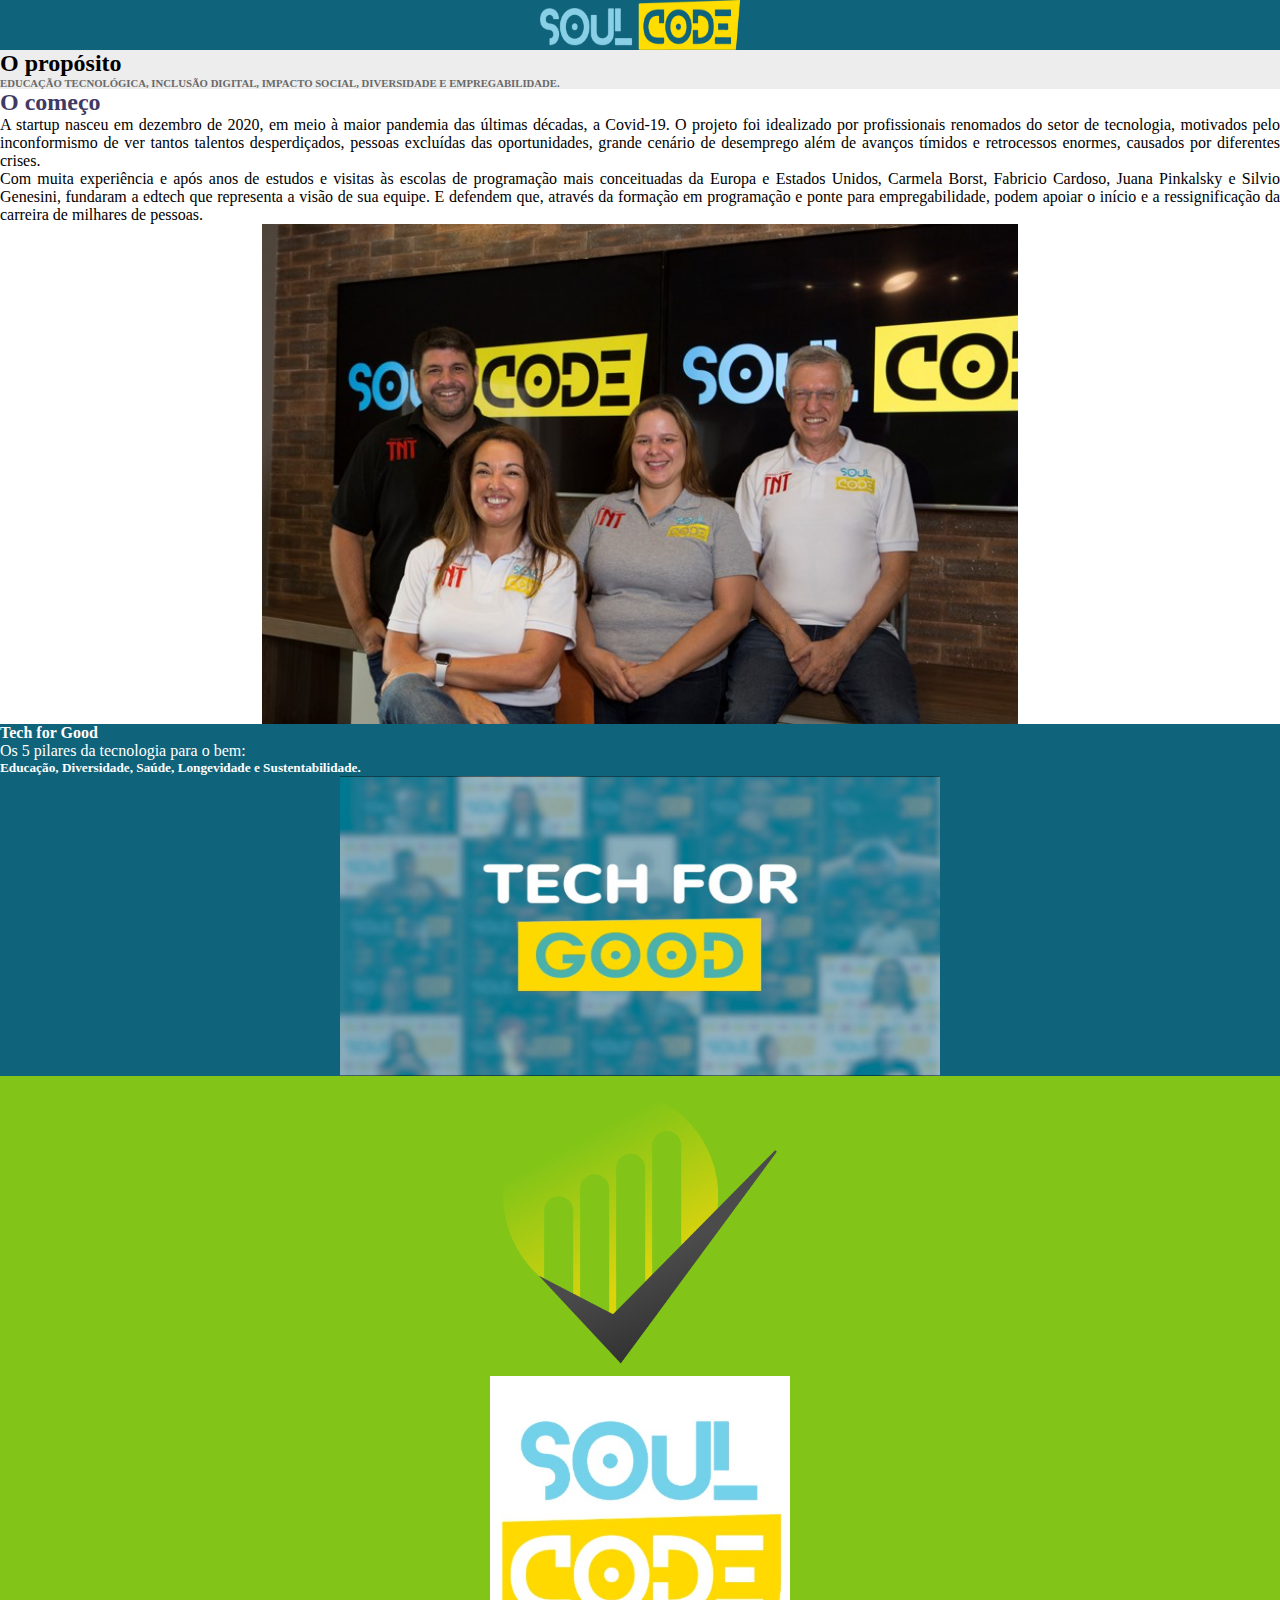
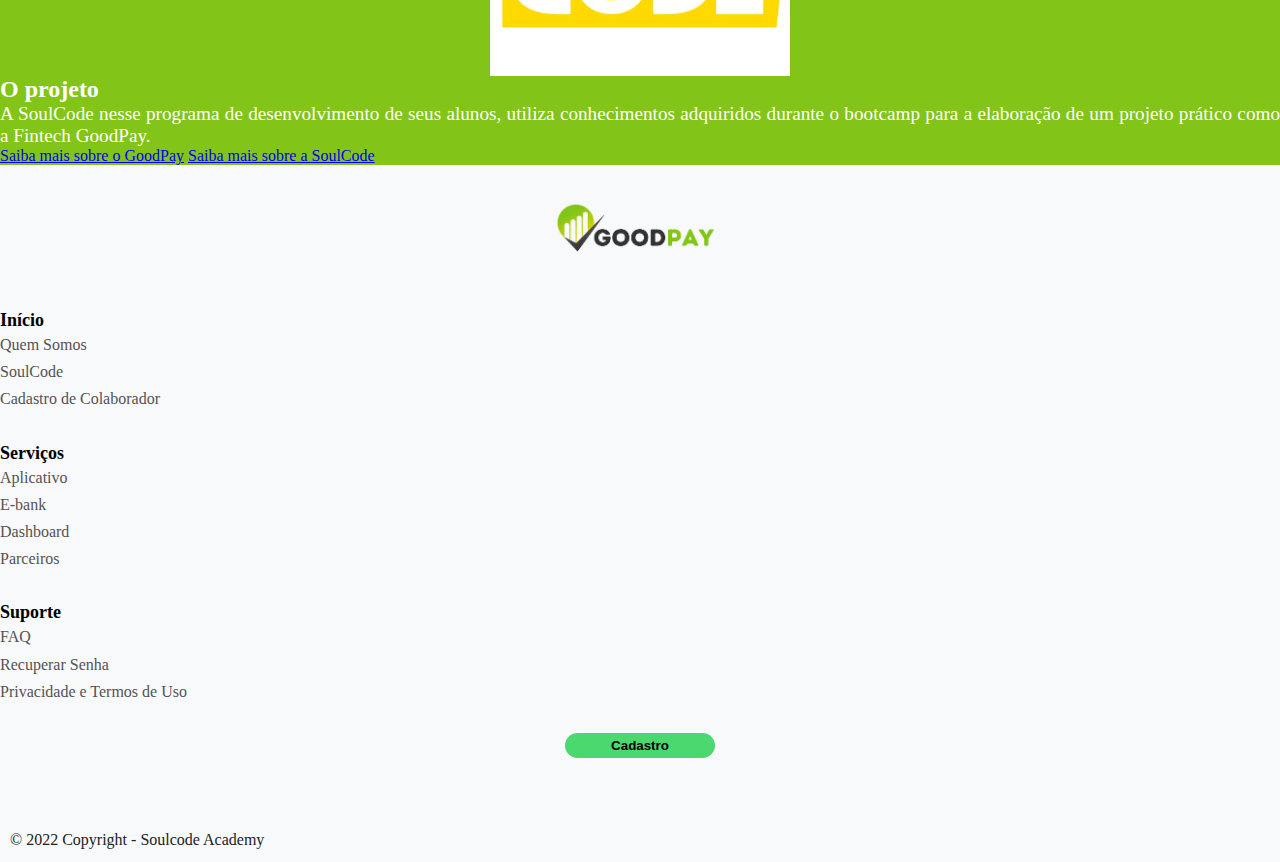
<file: soulcode.html>
<!DOCTYPE html>
<html lang="en">

<head>
    <meta charset="UTF-8">
    <meta http-equiv="X-UA-Compatible" content="IE=edge">
    <meta name="viewport" content="width=device-width, initial-scale=1.0">
    <title>SoulCode Academy</title>
    <link href="https://cdn.jsdelivr.net/npm/bootstrap@5.2.2/dist/css/bootstrap.min.css" rel="stylesheet"
        integrity="sha384-Zenh87qX5JnK2Jl0vWa8Ck2rdkQ2Bzep5IDxbcnCeuOxjzrPF/et3URy9Bv1WTRi" crossorigin="anonymous">
    <link rel="stylesheet" href="./css/soulcode.css">
    <link rel="stylesheet" href="./css/styles.css">
    <link rel="shortcut icon" href="./img/logo/soulcodeicon.png" type="image/x-icon">
</head>

<body>
    <header>
        <nav class="navbar">
            <div class="container mx-auto d-block pt-3">
                <a class="navbar-brand" href="#">
                    <img src="./img/logo/light-logo.png" alt="Bootstrap" width="200" height="50">
                </a>
            </div>
        </nav>
    </header>
    <main>
        <div class="div-proposito pt-5 pb-5 d-flex flex-column align-items-center">
            <h2 style=" color: #3f3a64 text-align-center">O propósito</h2>
            <h6 style="color:dimgrey;"> EDUCAÇÃO TECNOLÓGICA, INCLUSÃO DIGITAL, IMPACTO SOCIAL, DIVERSIDADE E EMPREGABILIDADE.</h6>
        </div>
        <div class="container  pt-5 pb-3">
            <h2 style="color: #3f3a64" class="d-flex justify-content-center text-align-center">O começo</h2>
            <p class="pt-3">A startup nasceu em dezembro de 2020, em meio à maior pandemia das últimas décadas, a
                Covid-19.
                O projeto foi idealizado por profissionais renomados do setor de tecnologia, motivados pelo
                inconformismo de ver tantos talentos desperdiçados, pessoas excluídas das
                oportunidades, grande cenário de desemprego além de avanços tímidos e retrocessos enormes, causados por
                diferentes crises.</p>

            <p> Com muita experiência e após anos de estudos e visitas às escolas de programação mais conceituadas da
                Europa e Estados Unidos, Carmela Borst, Fabricio Cardoso, Juana Pinkalsky e Silvio Genesini, fundaram a
                edtech que representa a visão de sua equipe.
                E defendem que, através da formação em programação e ponte para empregabilidade, podem apoiar o início e
                a ressignificação da carreira de milhares de pessoas.</p>
            <img src="./img/fundadores.png" alt="Fundadores da SoulCode Academy" class="pt-3" height="500px" />
        </div>
        <div class="card pb-5" style="background-color: #0f637a;">
            <div class="card-body" style="color:white ;">
                <h4 class="card-title d-flex justify-content-center text-align-center">Tech for Good</h4>
                <p class="card-text d-flex justify-content-center text-align-center">Os 5 pilares da tecnologia para o bem:</p>
                <h5 class="card-title d-flex justify-content-center text-align-center">Educação, Diversidade, Saúde, Longevidade e Sustentabilidade.</h5>
            </div>
            <img src="./img/techforgood.jpg" class="" alt="tech for good" width="600px" height="300px">
        </div>
        <div style="background-color: #82C518;">
            <div class="card-group pt-5 pb-3 container">
                <div class="card">
                  <img src="./img/logo/GoodPay.png" class="card-img-top" width="300px">
                </div>
                <div class="card">
                  <img src="./img/soulcode-quadrado.jpg" class="card-img-top" width="300px">
                </div>
                <div class="container mt-1">
                    <h2 class="card-title d-flex justify-content-center text-align-center" style="color: white;">O projeto</h2>
                    <p style="color: white; font-size:larger;" class="pt-3 pb-4">A SoulCode nesse programa de desenvolvimento de seus alunos, utiliza conhecimentos adquiridos durante o bootcamp para a elaboração de um projeto prático como a Fintech GoodPay.</p>
                    <div  class="d-grid gap-2 d-md-flex justify-content-md-end pb-5">
                        <a class="btn btn-success" href="./index.html" target="_blank" role="button">Saiba mais sobre o GoodPay</a>
                        <a class="btn btn-primary d-flex justify-content-around" href="https://soulcodeacademy.org/" target="_blank" role="button">Saiba mais sobre a SoulCode</a>
                    </div>
                </div>
        </div>
        <footer id="myFooter">
            <div class="container">
              <div class="row">
                <div class="col-sm-3">
                  <img src="img/logo/goodplayH.png" alt="logo goodpay" height="85">
                </div>
                <div class="col-sm-2">
                  <h5>Início</h5>
                  <ul>
                    <li><a href="">Quem Somos</a></li>
                    <li><a href="">SoulCode</a></li>
                    <li><a href="">Cadastro de Colaborador</a></li>
                  </ul>
                </div>
                <div class="col-sm-2">
                  <h5>Serviços</h5>
                  <ul>
                    <li><a href="">Aplicativo</a></li>
                    <li><a href="">E-bank</a></li>
                    <li><a href="">Dashboard</a></li>
                    <li><a href="">Parceiros</a></li>
        
                  </ul>
                </div>
                <div class="col-sm-2">
                  <h5>Suporte</h5>
                  <ul>
                    <li><a href="">FAQ</a></li>
                    <li><a href="">Recuperar Senha</a></li>
                    <li><a href="">Privacidade e Termos de Uso</a></li>
                  </ul>
                </div>
                <div class="col-sm-3">
                  <a href="">
                    <button type="button" class="btn btn-default"><strong>Cadastro</strong></button>
                  </a>
                </div>
              </div>
            </div>
            <div class="footer-copyright">
              <p>© 2022 Copyright - Soulcode Academy</p>
            </div>
          </footer>
    </main>
    <script src="https://cdn.jsdelivr.net/npm/bootstrap@5.2.2/dist/js/bootstrap.bundle.min.js"
        integrity="sha384-OERcA2EqjJCMA+/3y+gxIOqMEjwtxJY7qPCqsdltbNJuaOe923+mo//f6V8Qbsw3"
        crossorigin="anonymous">
    </script>
  <div vw class="enabled">
    <div vw-access-button class="active"></div>
    <div vw-plugin-wrapper>
      <div class="vw-plugin-top-wrapper"></div>
    </div>
  </div>
  <script src="https://vlibras.gov.br/app/vlibras-plugin.js"></script>
  <script>
    new window.VLibras.Widget('https://vlibras.gov.br/app');
  </script>
</body>

</html>
</file>
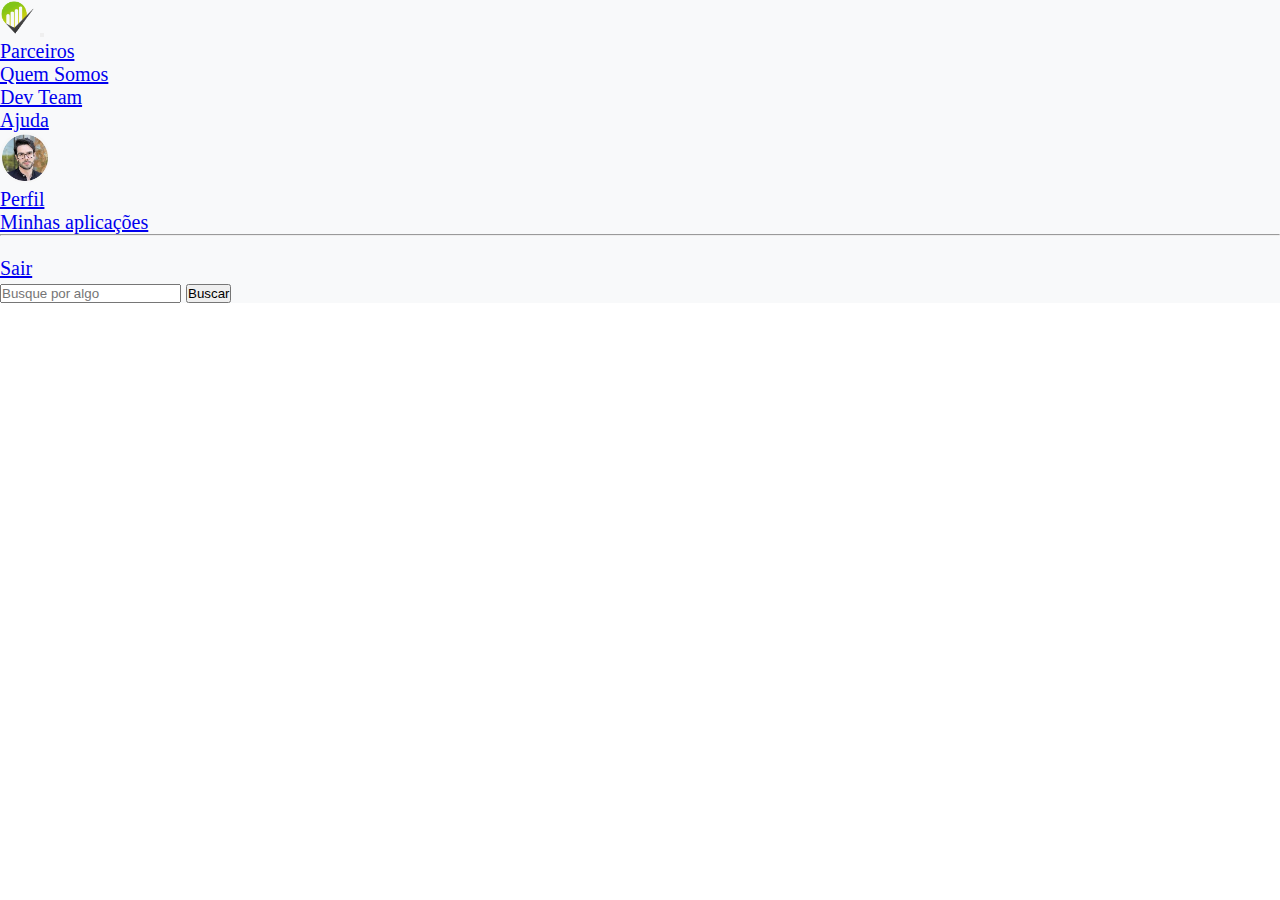
<file: components/navBar.html>
<!DOCTYPE html>
<html lang="en">
<head>
    <meta charset="UTF-8">
    <meta http-equiv="X-UA-Compatible" content="IE=edge">
    <meta name="viewport" content="width=device-width, initial-scale=1.0">
    <title>Document</title>
    <!-- CSS only -->
<link href="https://cdn.jsdelivr.net/npm/bootstrap@5.2.2/dist/css/bootstrap.min.css" rel="stylesheet" integrity="sha384-Zenh87qX5JnK2Jl0vWa8Ck2rdkQ2Bzep5IDxbcnCeuOxjzrPF/et3URy9Bv1WTRi" crossorigin="anonymous">
<link rel="stylesheet" href="../css/styles.css">
</head>
<body>
  <header>
    <nav class="navbar navbar-expand-lg myNavBar">
      <div class="container-fluid">
        <a class="navbar-brand" href="../index.html"><img src="../img/logo/GoodPay.png" alt="Logo GoodPay" width="35"></a>
        <button class="navbar-toggler" type="button" data-bs-toggle="collapse" data-bs-target="#navbarSupportedContent" aria-controls="navbarSupportedContent" aria-expanded="false" aria-label="Toggle navigation">
          <span class="navbar-toggler-icon"></span>
        </button>
        <div class="collapse navbar-collapse" id="navbarSupportedContent">
          <ul class="navbar-nav me-auto mb-2 mb-lg-0">
            <li class="nav-item">
              <a class="nav-link active" aria-current="page" href="../parceiros.html">Parceiros</a>
            </li>
            <li class="nav-item">
              <a class="nav-link active" aria-current="quemSomos" href="#">Quem Somos</a>
            </li>
            <li class="nav-item">
              <a class="nav-link active" aria-current="devTeam" href="#">Dev Team</a>
            </li>
            <li class="nav-item">
              <a class="nav-link active" aria-current="ajuda" href="#">Ajuda</a>
            </li>
          </ul>
          <ul class="navbar-nav me-3 mb-2 mb-lg-0">
          <li class="nav-item dropdown">
            <a class="nav-link dropdown-toggle" href="#" role="button" data-bs-toggle="dropdown" aria-expanded="false">
              <img src="../img/usuario/usuarioLogado.jpeg" alt="" width="50px" class="myImg">
            </a>
            <ul class="dropdown-menu">
              <li><a class="dropdown-item" href="#">Perfil</a></li>
              <li><a class="dropdown-item" href="#">Minhas aplicações</a></li>
              <li><hr class="dropdown-divider"></li>
              <li><a class="dropdown-item" href="#">Sair</a></li>
            </ul>
          </li>
        </ul>
          <form class="d-flex" role="search">
            <input class="form-control me-2" type="search" placeholder="Busque por algo" aria-label="Search">
            <button class="btn btn-outline-success" type="submit">Buscar</button>
          </form>
        </div>
      </div>
    </nav>
</header>

<script src="https://cdn.jsdelivr.net/npm/bootstrap@5.2.2/dist/js/bootstrap.bundle.min.js" integrity="sha384-OERcA2EqjJCMA+/3y+gxIOqMEjwtxJY7qPCqsdltbNJuaOe923+mo//f6V8Qbsw3" crossorigin="anonymous"></script>
</body>
</html>
</file>
<file: css/styles.css>
#btn-alinhar{
    position: relative;
    

}

#btn-modal {
  background-color: #4bd86e;
  border: none;
  color: #222222;
  align-items: start;
}

* {
    margin: 0;
    padding: 0;
    box-sizing: border-box;
}

:root {
    --verde-claro: #82C518;
    --verde-escuro: #008037;
    --gradient: linear-gradient(180deg, rgba(130,197,24,1) 0%, rgba(218,211,13,1) 100%);
}

/*header, footer{
    background-color: #82C518;
    height: 55px;
    text-align: center;
}*/


.titulo-faq {
    background-color: var(--verde-escuro);
    color: white;
    height: 150px;
    display: flex;
    flex-direction: row;
    justify-content: space-evenly;
    padding-left: 25px;
    margin-bottom: 25px;
    align-items: center;
}

.container-faq{
    padding: 35px;
}

.accordion-button {
    background-color:  white!important;
    color: black!important;
    font-weight: 600;
}



#myFooter {
  background-color: #f8f9fa;
  color: #707070;
  padding-top: 30px;
}

#myFooter .footer-copyright {
  background-color: #f8f9fa;
  padding-top: 3px;
  padding-bottom: 3px;
  text-align: center;
}

#myFooter .row {
  margin-bottom: 60px;
}

#myFooter .navbar-brand {
  margin-top: 45px;
  height: 65px;
}

#myFooter .footer-copyright p {
  margin: 10px;
  color: #222222;
}

#myFooter ul {
  list-style-type: none;
  padding-left: 0;
  line-height: 1.7;
}

#myFooter h5 {
  font-size: 18px;
  color: black;
  font-weight: bold;
  margin-top: 30px;
}

#myFooter h2 a {
  font-size: 50px;
  text-align: center;
  color: black;
}

#myFooter a {
  color: #555353;
  text-decoration: none;
}

#myFooter a:hover,
#myFooter a:focus {
  text-decoration: none;
  color: black;
}

#myFooter .social-networks {
  text-align: center;
  padding-top: 30px;
  padding-bottom: 16px;
}

#myFooter .btn {
  color: black;
  background-color: #4bd86e;
  border-radius: 20px;
  border: none;
  width: 150px;
  display: block;
  margin: 0 auto;
  margin-top: 28px;
  line-height: 25px;
}

@media screen and (max-width: 767px) {
  #myFooter {
    text-align: center;
  }
}

html {
  height: 100%;
}

body {
  display: flex;
  display: -webkit-flex;
  flex-direction: column;
  -webkit-flex-direction: column;
  height: 100%;
  margin: 0;
}

.content {
  flex: 1 0 auto;
  -webkit-flex: 1 0 auto;
  min-height: 200px;
}

#myFooter{
   flex: 0 0 auto;
   -webkit-flex: 0 0 auto;
}

#mySection {
    display: flex;
    width: 1000px;
    height: 1000px;
    background-color: red;
}

.centralizacao {
    text-align: center;
}

.myNavBar {
    background-color: #f8f9fa;
    font-size: 20px;
}

.myImg {
    border-radius: 100px;
    width: 50px;
    margin-right: 5px;
}

.myH2 {
    font-family: 'montserrat', arial;
    font-weight: 700;
    font-size: 50px;
    margin-top: 20px;
}

/* ------ QUEM SOMOS NÓS  ------ */

.carousel {
  margin-bottom: 4rem;
}

.carousel-caption {
  bottom: 3rem;
  z-index: 10;
}

.carousel-item {
  height: 32rem;
}

.marketing .col-lg-4 {
  margin-bottom: 1.5rem;
  text-align: center;
}

.marketing .col-lg-4 p {
  margin-right: .75rem;
  margin-left: .75rem;
}

.featurette-divider {
  margin: 5rem 0;
}

.featurette-heading {
  letter-spacing: -.05rem;
}

@media (min-width: 40em) {
  .carousel-caption p {
    margin-bottom: 1.25rem;
    font-size: 1.25rem;
    line-height: 1.4;
  }

  .featurette-heading {
    font-size: 50px;
  }
}

@media (min-width: 62em) {
  .featurette-heading {
    margin-top: 7rem;
  }
}

.card-pilar{
  min-height: 200px;
}

.gp-border-green {
  border: 1px solid green;
}

.mapaSite{
    background-color: #f8f9fa;
    display: flex;
    justify-content: center;
    height: 80px;
    color: black;
    
 }
  .mapaTitulo {
    padding-top: 10px;
}
  
  .conteudoDoMapa a{
    color: #555353;
    text-decoration: none;
    padding-left: 15px;
    
  }
  
  .conteudoDoMapa a:hover {
    text-decoration: none;
    color: #4bd86e;
  }
.zindex{
  z-index: 10;
}
</file>
<file: css/cadastrostyles.css>
.container-conta {
    display: flex;
    justify-content: space-evenly;
    align-items: center;
}

.container-cadastro {
    width: 500px;
}

.container-image {
    width: 500px;
}

#titulo1 {
    text-align: center;
}

#btnCadastrar {
    width: 100%;
}
</file>
<file: css/stylesCadastroColaborador.css>
.botao-primary{
    background-color: #4bd86e;
    border: none;
    color: black;
    font-weight: bold;
    border-radius: 20px;
    width: 120px;
    padding: 8px;
}

.botao-primary:hover{
    opacity: 80%;
}
</file>
<file: css/recuperacaoDeSenha.css>
* {
    box-sizing: border-box;
  }

body {
    height: 100%;
    width: 100%;
  }
  
header {
    padding-bottom: 32px;
  }
  
.container {
      width: 100vh;
      height: 70vh;
      display: flex;
      justify-content: center;
      position: relative;
      
  }
  
hr {
    width:50%;
  }
.icon {
    font-size: 0;
  }
  @media (max-width:768px){
    .container{
        display: flex;
        flex-wrap:wrap;
        gap:16px;
}
</file>
<file: css/sorteio.css>
#txtArea{
    width: 100vh;
    }
    
    #form{
        width: 100vh;
        margin: 18px;
    }
    
    #form button{
        width: 120px;
    }
     #inputganhador{
        width: 100vh;
        margin: 18px;
     }
</file>
<file: css/soulcode.css>
*{
    box-sizing: border-box; 
}

:root {
    --azul: #0f637a;
}

.navbar{
    background-color: var(--azul);
}

.div-proposito{
    background-color: rgba(221, 221, 221, 0.523);
}

.div-comeco{
    width: 600px;
}

p{
    text-align: justify;
}

img{
    margin: auto;
    display: block;
}
</file>
